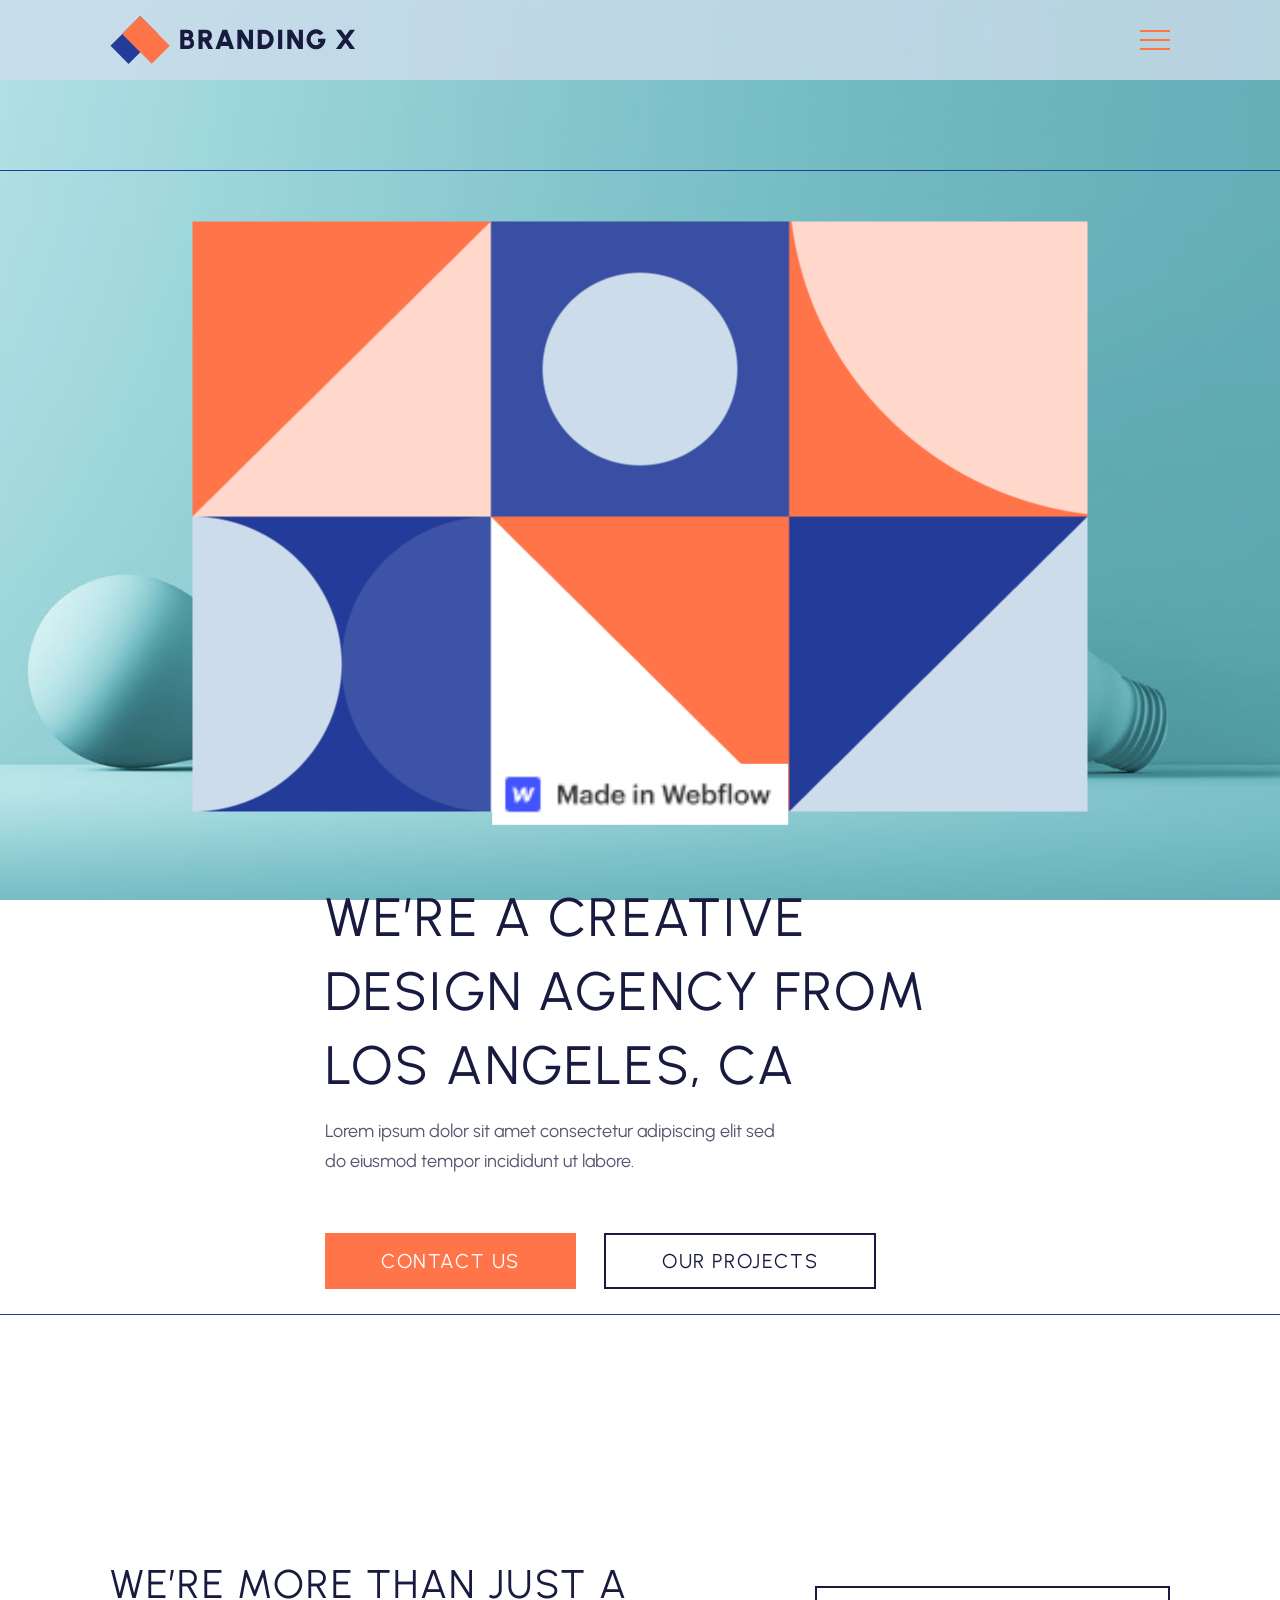
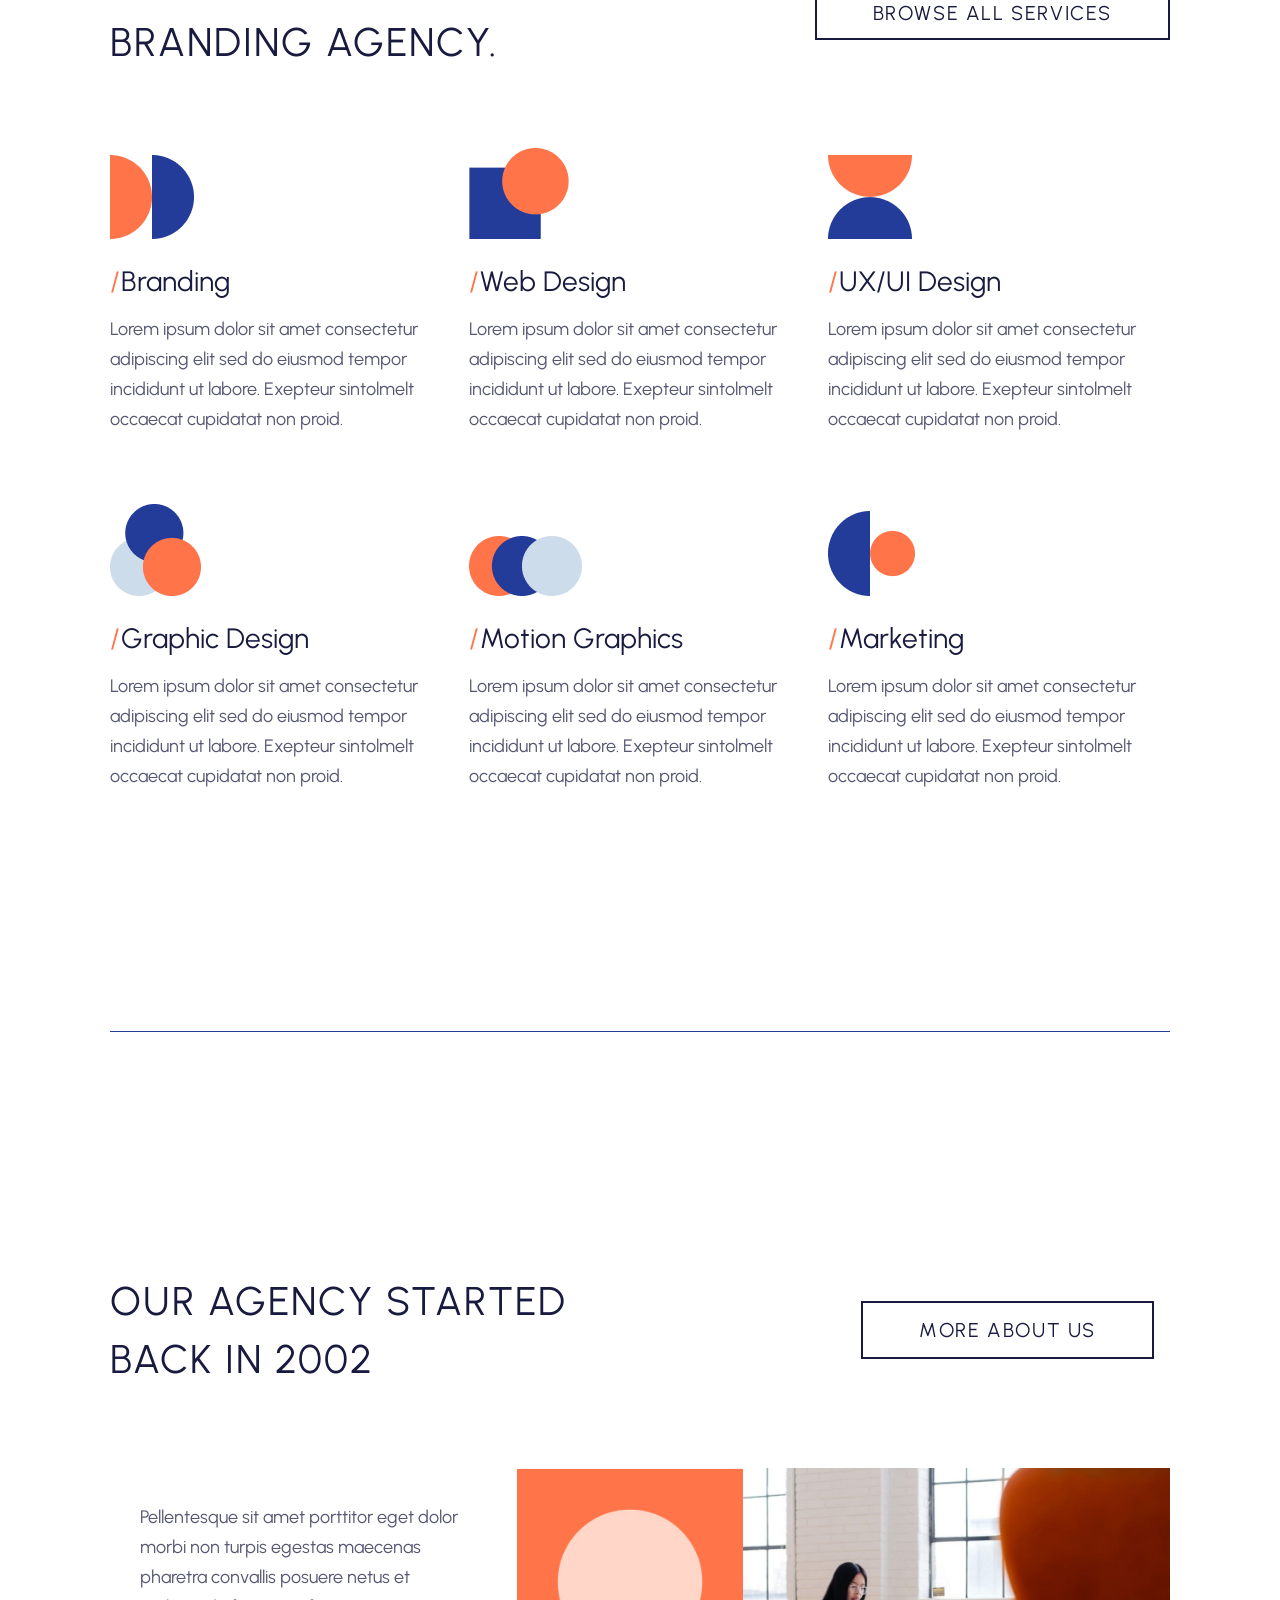
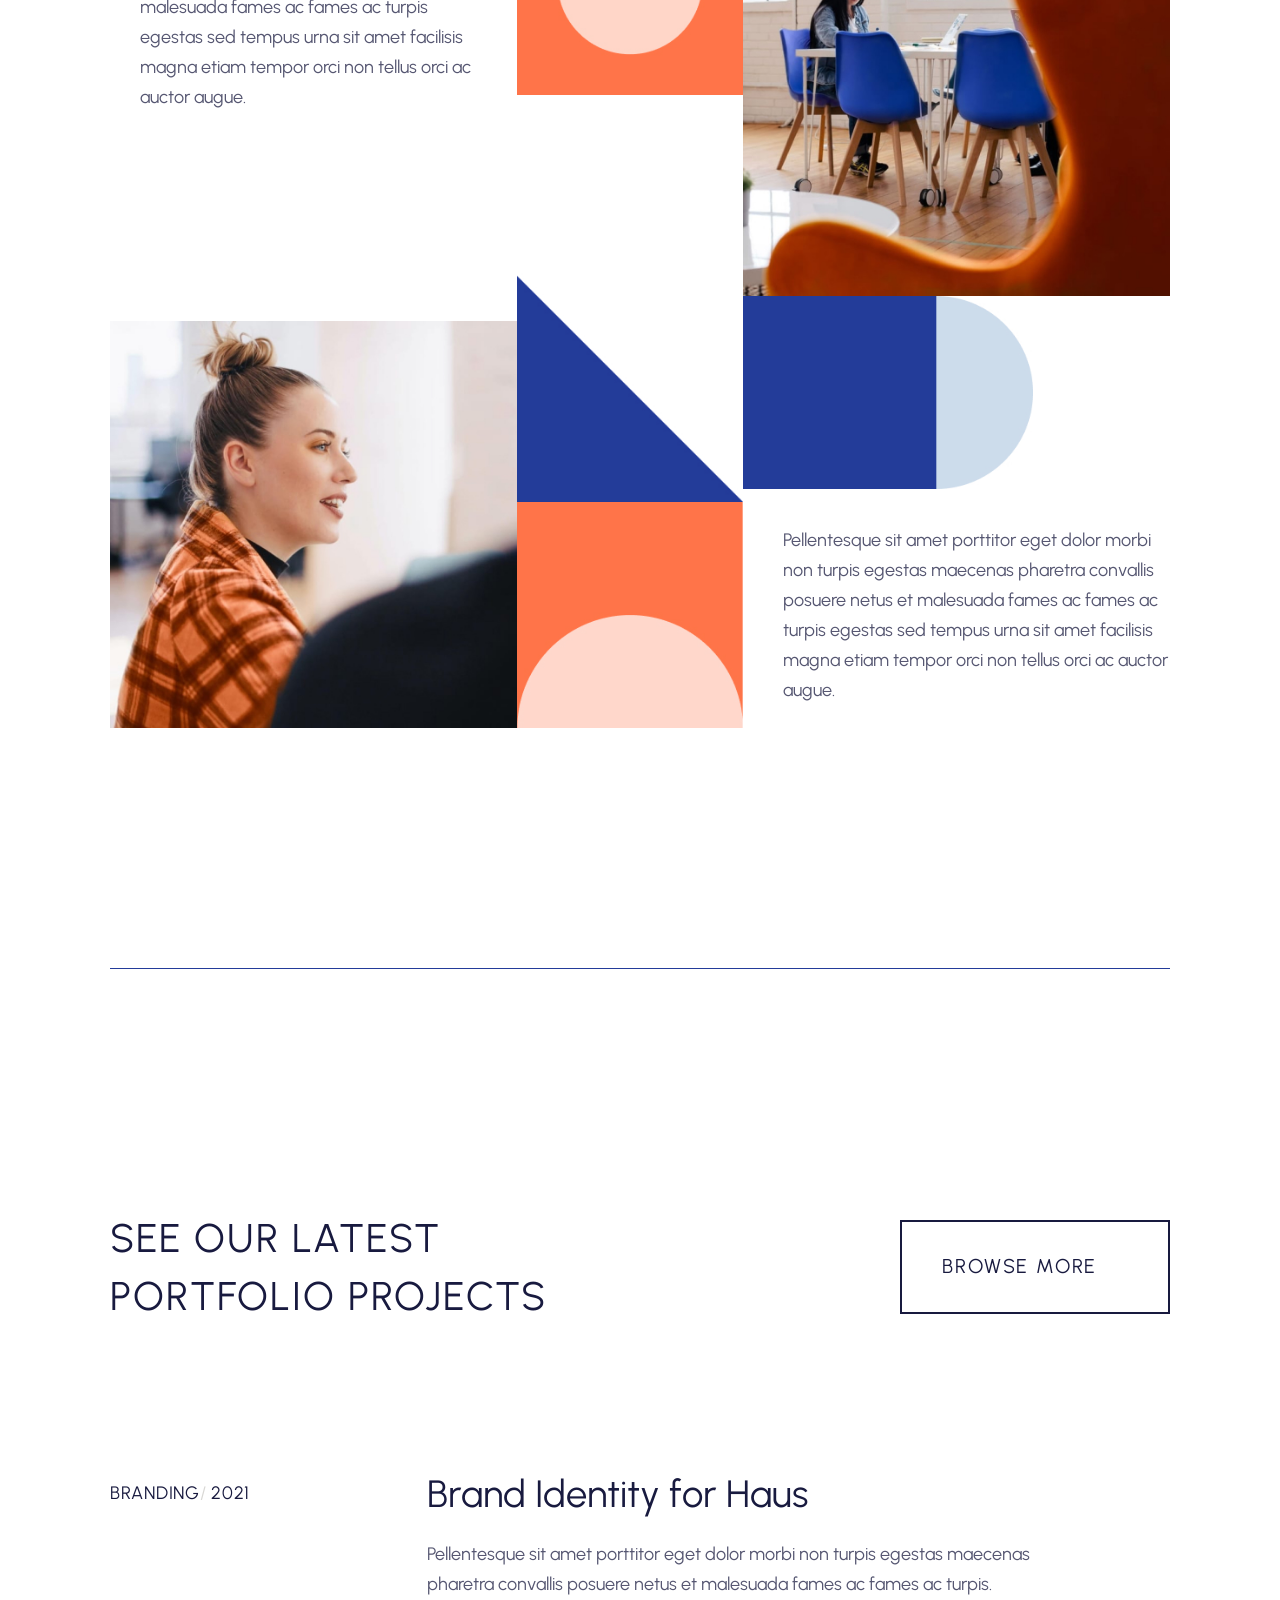
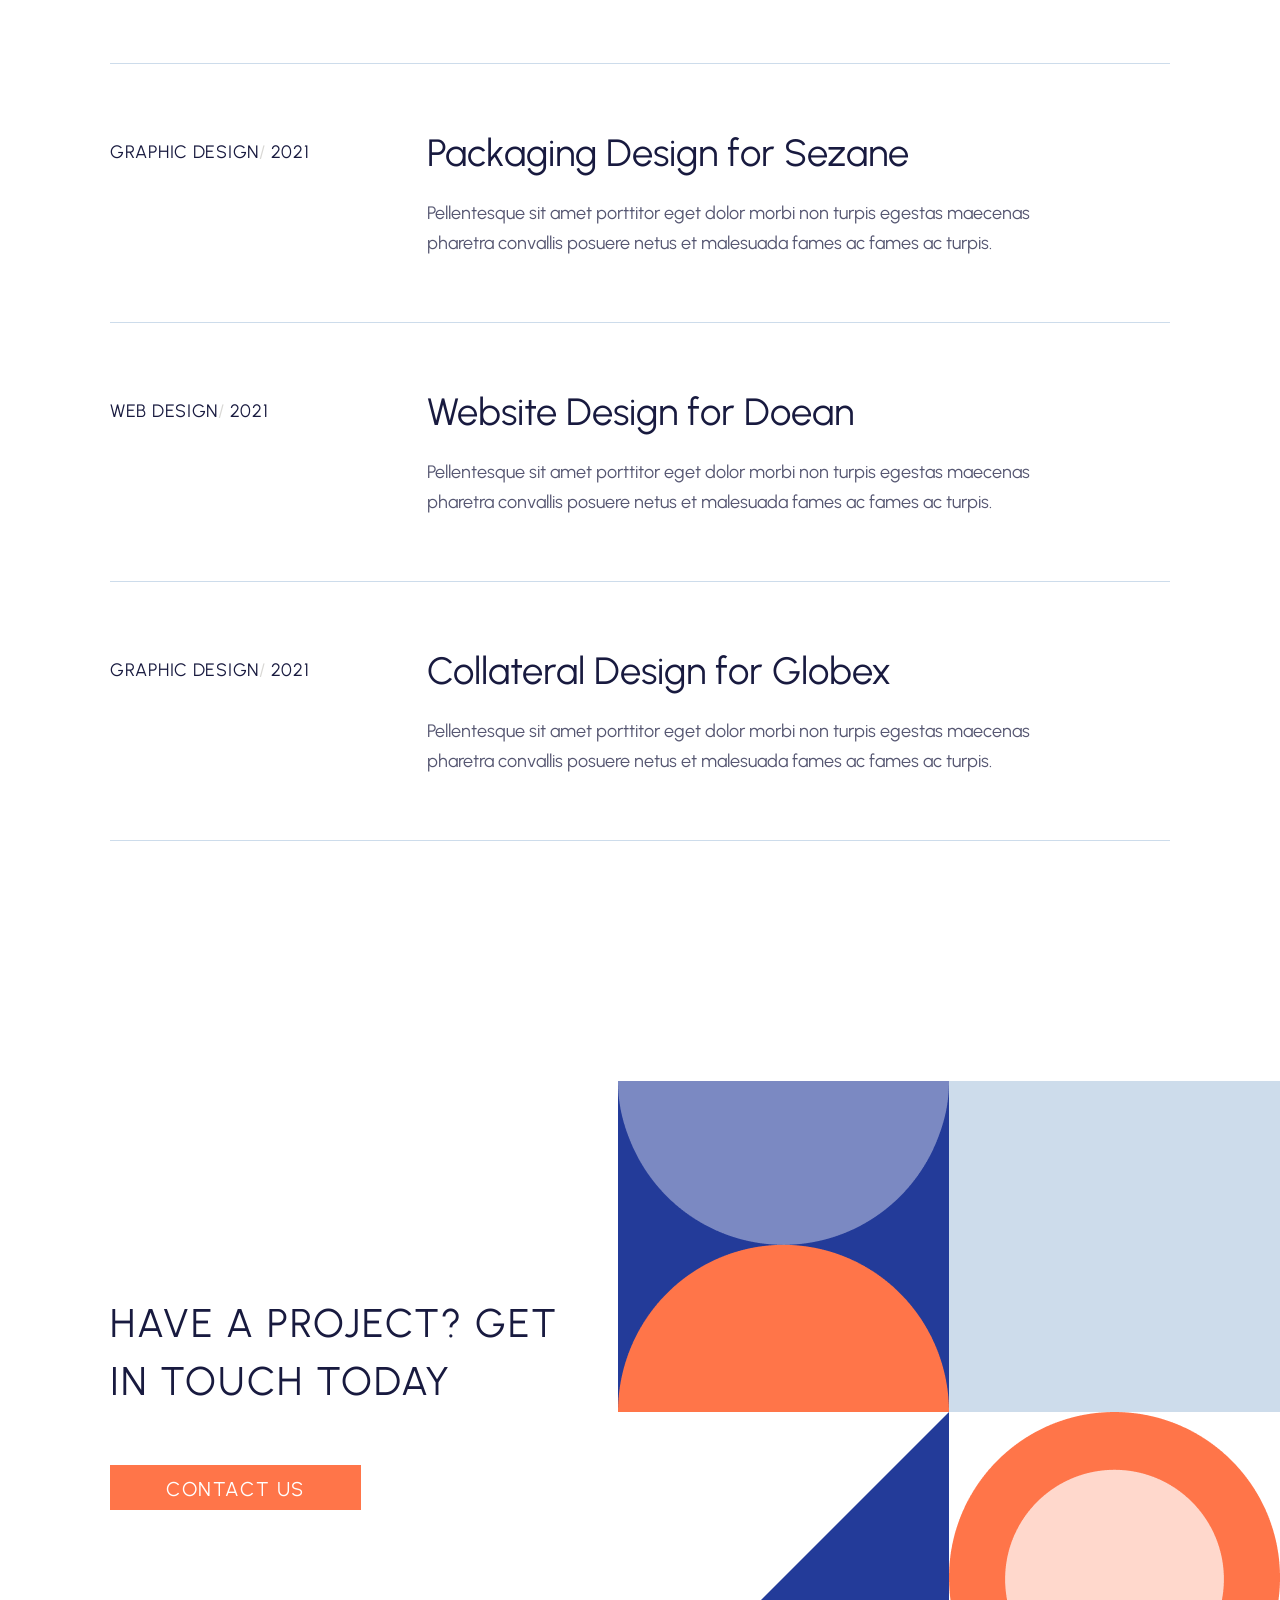
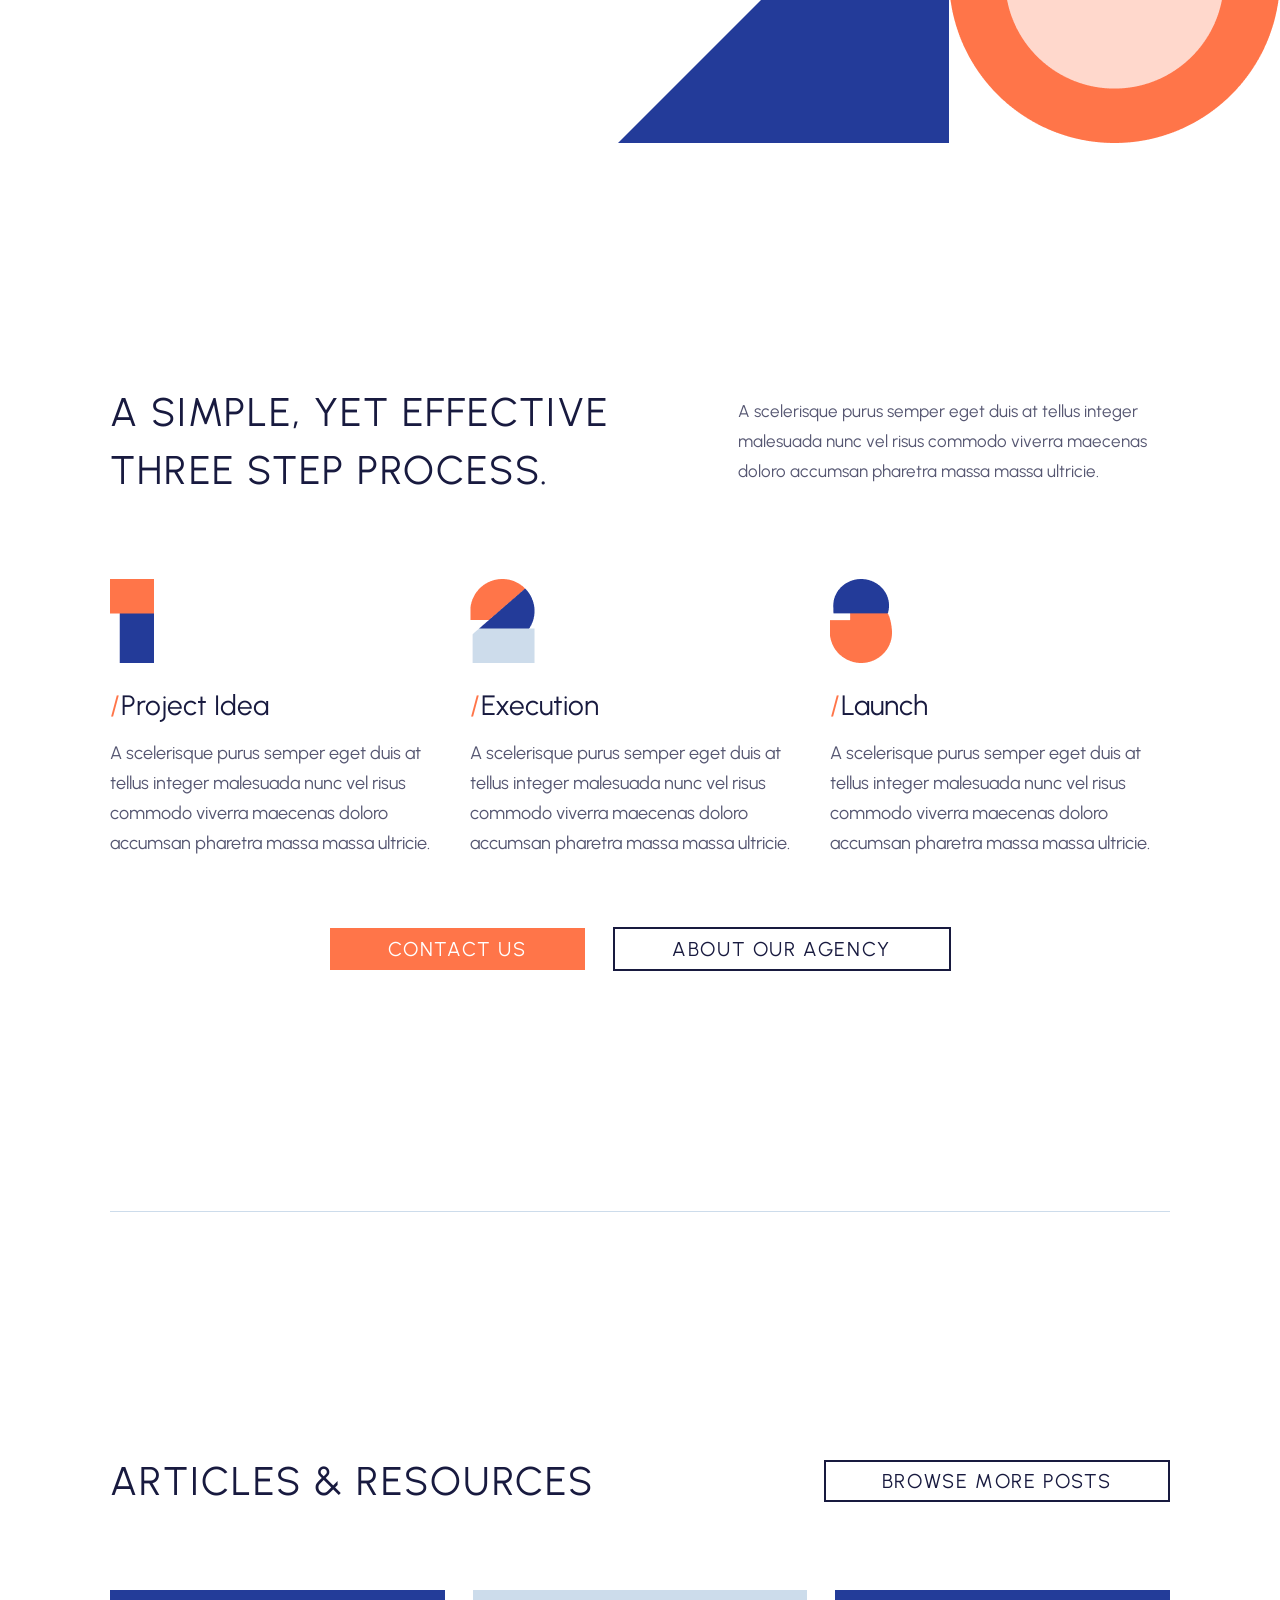
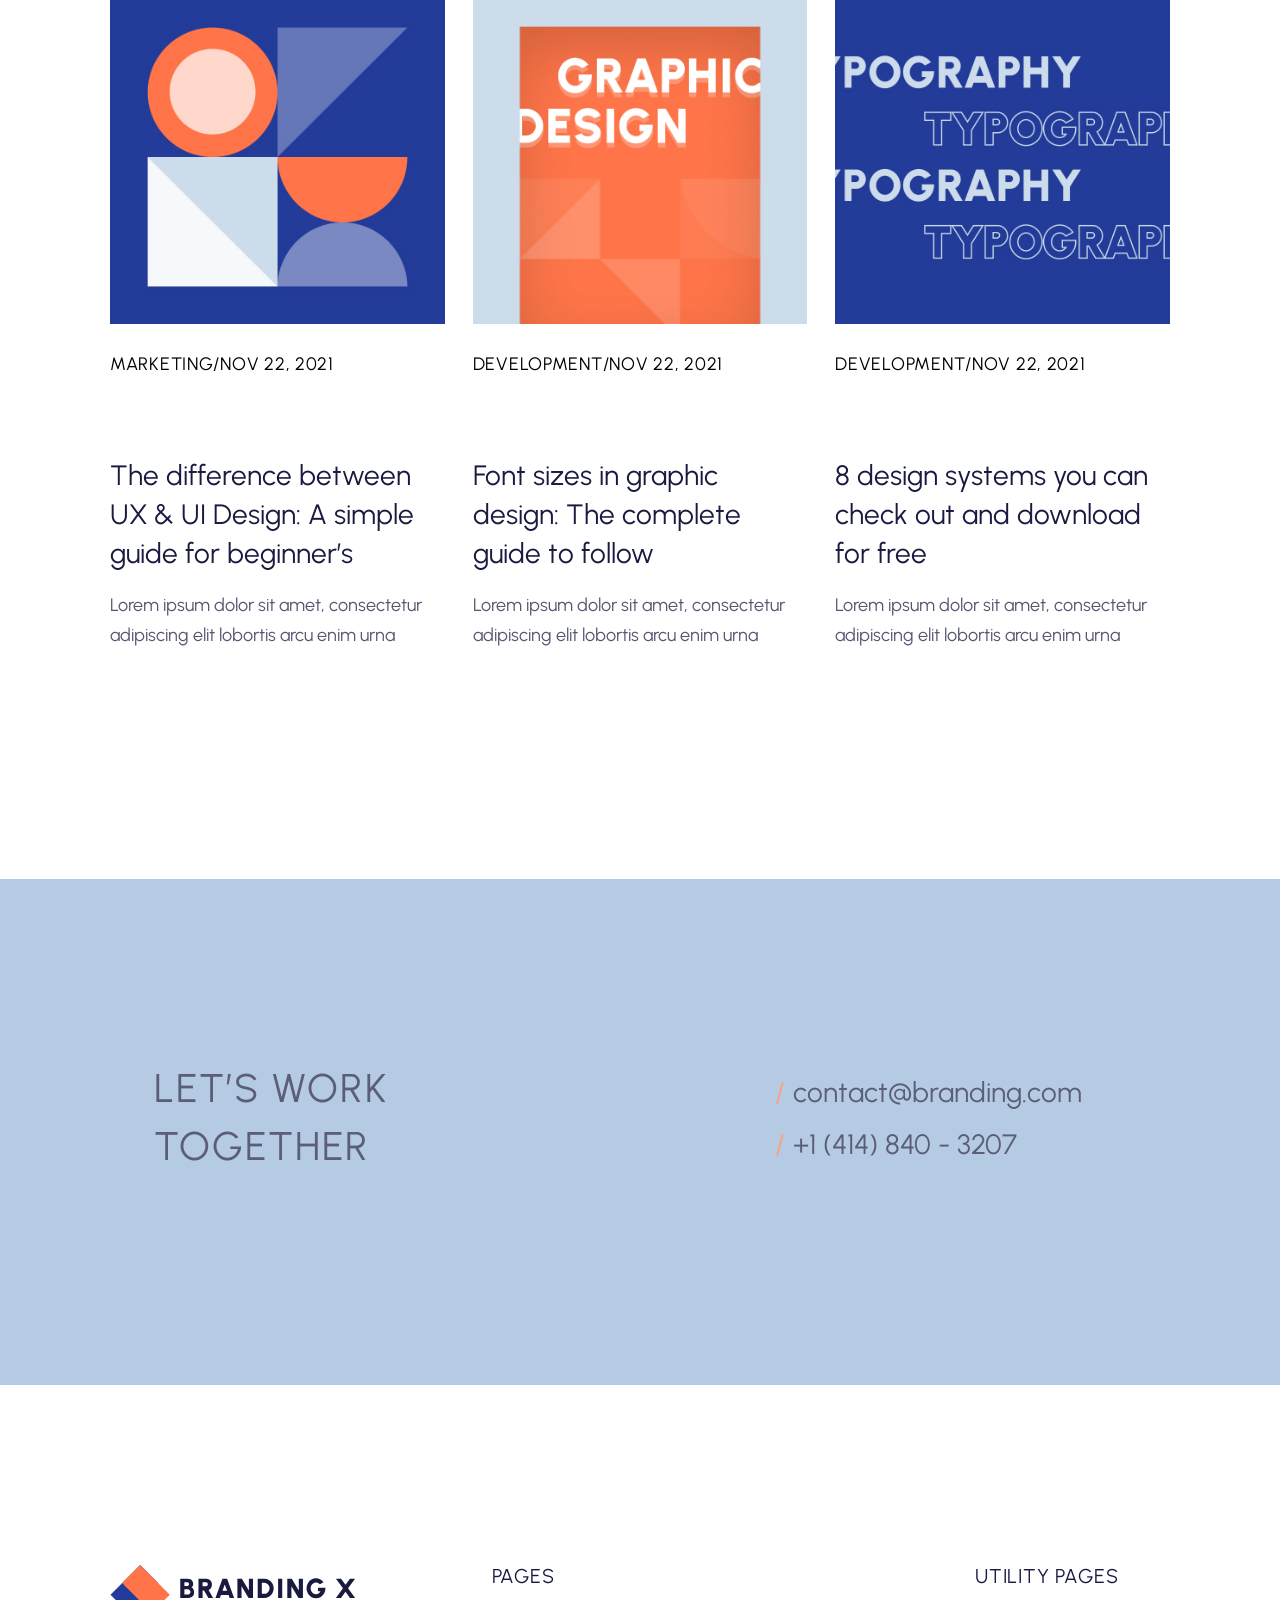
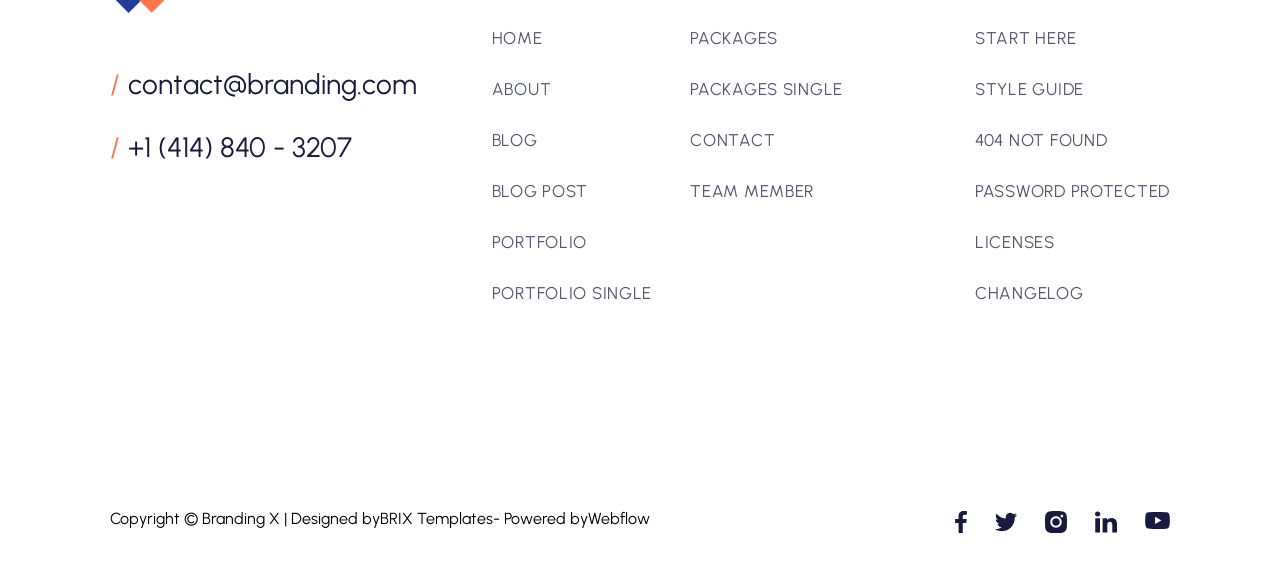
<file: index.html>
<!doctype html>
<html lang="en">
  <head>
    <meta charset="UTF-8" />
    <meta http-equiv="X-UA-Compatible" content="IE=edge" />
    <meta name="viewport" content="width=device-width, initial-scale=1.0" />
    <title>Branding</title>
    <link rel="preconnect" href="https://fonts.googleapis.com" />
    <link rel="preconnect" href="https://fonts.gstatic.com" crossorigin />
    <link
      href="https://fonts.googleapis.com/css2?family=Urbanist&display=swap"
      rel="stylesheet"
    />
    <link rel="icon" href="./Branding-img/icon/images.ico" />
    <link rel="stylesheet" href="./Branding-css/branding-css.css" />
    <link rel="stylesheet" href="./Branding-css/branding-media.css" />
  </head>
  <body>
    <header class="header">
      <div class="container">
        <div class="container-header">
          <a
            href="https://www.google.com/search?q=Branding&oq=Branding&gs_lcrp=EgZjaHJvbWUyCQgAEEUYORiABDIHCAEQABiABDIHCAIQLhiABDIHCAMQABiABDIHCAQQABiABDIHCAUQABiABDIHCAYQABiABDIGCAcQRRg80gEHNjY4ajBqN6gCCLACAfEFviC8E-p7eyo&sourceid=chrome&ie=UTF-8"
            target="_blank"
            rel="noopener noreferrer"
            class="header-logo"
          >
            <img src="./Branding-img/logo/Logo.svg" alt="Logo" />
          </a>
          

          <div class="header__burger">
            <span></span>
          </div>
          <nav class="header__menu">
            <ul class="header__list">
              <li class="points">
                <a href="#" class="header__link">Home</a>
              </li>
              <li class="points">
                <a href="#" class="header__link">services</a>
              </li>
              <li class="points">
                <a href="#" class="header__link">About</a>
              </li>
              <li class="points">
                <a href="#" class="header__link">contacts</a>
              </li>
              <li class="points">
                <a href="#" class="header__link">callback</a>
              </li>
            </ul>
          </nav>
        </div>
      </div>
    </header>
    <hr class="header__hr"/>

    <!-- = We’re a creative design agency from Los Angeles, CA = -->
     
    <section class="agency">
      <div class="container-agency">
        <div class="agency__row">
          <div class="agency__content">
            <h2 class="agency__title">
              We’re a creative design agency from Los Angeles, CA
            </h2>
            <div class="agency__text">
              <p>
                Lorem ipsum dolor sit amet consectetur adipiscing elit sed do
                eiusmod tempor incididunt ut labore.
              </p>
            </div>
            <div class="agency__btns">
              <a href="#!" class="contacts">Contact us</a>
              <a href="#!" class="projects">Our Projects</a>
            </div>
          </div>
          <div class="agency__puzzles">
            <img
              class="note"
              src="./Branding-img/creative/note-on-picture.jpg"
              alt="note-on-picture"
            />
          </div>
        </div>
      </div>
    </section>
    <hr />

    <!-- ======== We’re more than just a branding agency ======== -->

    <section class="capabilities">
      <div class="container">
        <div class="capabilities__row">
          <div class="capabilities__title">
            We’re more than just a branding agency.
          </div>
          <div class="capabilities__btn">
            <a href="#!" class="browse-services">Browse All services</a>
          </div>
        </div>
        <div class="capabilities__grid">
          <div class="branding">
            <img
              class="branding__img picture"
              src="./Branding-img/agency/1.png"
              alt="spheres"
            />
            <a href="#!">
              <div class="branding__title contents-link">
                <p><span>/</span>Branding</p>
              </div>
            </a>
            <div class="branding__text text">
              Lorem ipsum dolor sit amet consectetur adipiscing elit sed do
              eiusmod tempor incididunt ut labore. Exepteur sintolmelt occaecat
              cupidatat non proid.
            </div>
          </div>
          <div class="web-design">
            <img
              class="web-design__img picture"
              src="./Branding-img/agency/2.png"
              alt="square"
            />
            <a href="#!">
              <div class="web-design__title contents-link">
                <p><span>/</span>Web Design</p>
              </div>
            </a>
            <div class="web-design__text text">
              Lorem ipsum dolor sit amet consectetur adipiscing elit sed do
              eiusmod tempor incididunt ut labore. Exepteur sintolmelt occaecat
              cupidatat non proid.
            </div>
          </div>
          <div class="ux-ui">
            <img
              class="ux-ui__img picture"
              src="./Branding-img/agency/3.png"
              alt="spheres vertically"
            />
            <a href="#!">
              <div class="ux-ui__title contents-link">
                <p><span>/</span>UX/UI Design</p>
              </div>
            </a>
            <div class="ux-ui__text text">
              Lorem ipsum dolor sit amet consectetur adipiscing elit sed do
              eiusmod tempor incididunt ut labore. Exepteur sintolmelt occaecat
              cupidatat non proid.
            </div>
          </div>
          <div class="graphic-design">
            <img
              class="graphic-design__img picture"
              src="./Branding-img/agency/4.png"
              alt="balls around"
            />
            <a href="#!">
              <div class="graphic-design__title contents-link">
                <p><span>/</span>Graphic Design</p>
              </div>
            </a>
            <div class="graphic-design__text text">
              Lorem ipsum dolor sit amet consectetur adipiscing elit sed do
              eiusmod tempor incididunt ut labore. Exepteur sintolmelt occaecat
              cupidatat non proid.
            </div>
          </div>
          <div class="motion-graphics">
            <img
              class="motion-graphics__img picture"
              src="./Branding-img/agency/5.png"
              alt="balls in a row"
            />
            <a href="#!">
              <div class="motion-graphics__title contents-link">
                <p><span>/</span>Motion Graphics</p>
              </div>
            </a>
            <div class="motion-graphics__text text">
              Lorem ipsum dolor sit amet consectetur adipiscing elit sed do
              eiusmod tempor incididunt ut labore. Exepteur sintolmelt occaecat
              cupidatat non proid.
            </div>
          </div>
          <div class="marketing">
            <img
              class="marketing__img picture"
              src="./Branding-img/agency/6.png"
              alt="sphere and ball"
            />
            <a href="#!">
              <div class="marketing__title contents-link">
                <p><span>/</span>Marketing</p>
              </div>
            </a>
            <div class="marketing__text text">
              Lorem ipsum dolor sit amet consectetur adipiscing elit sed do
              eiusmod tempor incididunt ut labore. Exepteur sintolmelt occaecat
              cupidatat non proid.
            </div>
          </div>
        </div>
        <hr class="line" />
      </div>
    </section>

    <!-- =========== Our agency started back in 2002 =========== -->

    <section class="started">
      <div class="container">
        <div class="started__row">
          <div class="started__title general-zagolovok">
            Our agency started back in 2002
          </div>
          <div class="started__btn">
            <a href="#!" class="about-us">More About Us</a>
          </div>
        </div>
        <div class="our-managers__content">
          <div class="our-managers__row">
            <div class="managers-agency">
              <div class="managers__text-up">
                <p>
                  Pellentesque sit amet porttitor eget dolor morbi non turpis
                  egestas maecenas pharetra convallis posuere netus et malesuada
                  fames ac fames ac turpis egestas sed tempus urna sit amet
                  facilisis magna etiam tempor orci non tellus orci ac auctor
                  augue.
                </p>
              </div>
              <div class="managers__foto">
                <img
                  src="./Branding-img/started/our-agency1.jpg"
                  alt="managers__foto"
                />
              </div>
            </div>
            <div class="manager__puzzles">
              <img src="./Branding-img/started/puzzles2-1.jpg" alt="puzzles" />
            </div>
            <div class="design-block">
              <div class="designer">
                <img
                  src="./Branding-img/started/our-agency2.jpg"
                  alt="designer"
                />
              </div>
              <div class="mozaika">
                <img
                  src="./Branding-img/started/puzzles2-2.jpg"
                  alt="mozaika"
                />
              </div>
              <div class="managers__text-down">
                <p>
                  Pellentesque sit amet porttitor eget dolor morbi non turpis
                  egestas maecenas pharetra convallis posuere netus et malesuada
                  fames ac fames ac turpis egestas sed tempus urna sit amet
                  facilisis magna etiam tempor orci non tellus orci ac auctor
                  augue.
                </p>
              </div>
            </div>
          </div>
        </div>

        <hr class="line" />
      </div>
    </section>

    <!-- ========== See our latest portfolio projects ========== -->

    <section class="portfolio">
      <div class="container">
        <div class="portfolio__row">
          <div class="portfolio__title general-zagolovok">
            See our latest portfolio projects
          </div>
          <div class="portfolio__btn">
            <a href="#!" class="browse-more">Browse more</a>
          </div>
        </div>
        <div class="portfolio-products">
          <!-- ============================== -->
          <div class="brand block">
            <div class="brand__label general-properties">
              <p>Branding<span>/</span> 2021</p>
            </div>
            <div class="brand-product general-block">
              <div class="brand__title general-title">
                Brand Identity for Haus
              </div>
              <div class="brand__text general-text">
                <p>
                  Pellentesque sit amet porttitor eget dolor morbi non turpis
                  egestas maecenas pharetra convallis posuere netus et malesuada
                  fames ac fames ac turpis.
                </p>
              </div>
            </div>
          </div>
          <hr class="line-portfolio" />
          <!-- ============================== -->
          <div class="packaging block">
            <div class="packaging__label general-properties">
              <p>Graphic Design<span>/</span> 2021</p>
            </div>
            <div class="packaging-product general-block">
              <div class="packaging__title general-title">
                Packaging Design for Sezane
              </div>
              <div class="packaging__text general-text">
                <p>
                  Pellentesque sit amet porttitor eget dolor morbi non turpis
                  egestas maecenas pharetra convallis posuere netus et malesuada
                  fames ac fames ac turpis.
                </p>
              </div>
            </div>
          </div>
          <hr class="line-portfolio" />
          <!-- ============================== -->
          <div class="website block">
            <div class="website__label general-properties">
              <p>Web Design<span>/</span> 2021</p>
            </div>
            <div class="website-product general-block">
              <div class="website__title general-title">
                Website Design for Doean
              </div>
              <div class="website__text general-text">
                <p>
                  Pellentesque sit amet porttitor eget dolor morbi non turpis
                  egestas maecenas pharetra convallis posuere netus et malesuada
                  fames ac fames ac turpis.
                </p>
              </div>
            </div>
          </div>
          <hr class="line-portfolio" />
          <!-- ============================== -->
          <div class="globex block">
            <div class="globex__label general-properties">
              <p>Graphic Design<span>/</span> 2021</p>
            </div>
            <div class="globex-product general-block">
              <div class="globex__title general-title">
                Collateral Design for Globex
              </div>
              <div class="globex__text general-text">
                <p>
                  Pellentesque sit amet porttitor eget dolor morbi non turpis
                  egestas maecenas pharetra convallis posuere netus et malesuada
                  fames ac fames ac turpis.
                </p>
              </div>
            </div>
          </div>
          <hr class="line-portfolio" />
        </div>
      </div>
    </section>

    <!-- ======== Have a project? Get in touch today ======== -->

    <section class="project">
      <div class="container-project">
        <div class="project-row">
          <div class="project-content">
            <div class="project-title general-zagolovok">
              Have a project? Get in touch today
            </div>
            <div class="project-btn">
              <a href="#!" class="project__contact">Contact us</a>
            </div>
          </div>
          <div class="project-img">
            <img src="./Branding-img/have-project/IMAGE.png" alt="mosaic" />
          </div>
        </div>
      </div>
    </section>

    <!--====== A simple, yet effective three step process. ======-->

    <section class="numbers">
      <div class="container">
        <div class="numbers-header__row">
          <div class="numbers-header__title">
            A simple, yet effective three step process.
          </div>
          <div class="numbers-header__text">
            A scelerisque purus semper eget duis at tellus integer malesuada
            nunc vel risus commodo viverra maecenas doloro accumsan pharetra
            massa massa ultricie.
          </div>
        </div>
        <div class="numbers-content__grid">
          <div class="numbers-content__idea">
            <div class="number1">
              <img
                class="number1__img picture"
                src="./Branding-img/agency/IMAGE 1.png"
                alt="spheres"
              />
              <a href="#!">
                <div class="number1__title contents-link">
                  <p><span>/</span>Project Idea</p>
                </div>
              </a>
              <div class="number1__text text">
                A scelerisque purus semper eget duis at tellus integer malesuada
                nunc vel risus commodo viverra maecenas doloro accumsan pharetra
                massa massa ultricie.
              </div>
            </div>
          </div>
          <!-- ============================= -->
          <div class="numbers-content__execution">
            <div class="number2">
              <img
                class="number2__img picture"
                src="./Branding-img/agency/IMAGE 2.png"
                alt="spheres"
              />
              <a href="#!">
                <div class="number2__title contents-link">
                  <p><span>/</span>Execution</p>
                </div>
              </a>
              <div class="number2__text text">
                A scelerisque purus semper eget duis at tellus integer malesuada
                nunc vel risus commodo viverra maecenas doloro accumsan pharetra
                massa massa ultricie.
              </div>
            </div>
          </div>
          <!-- ================================ -->
          <div class="numbers-content__launch">
            <div class="number3">
              <img
                class="number3__img picture"
                src="./Branding-img/agency/IMAGE 3.png"
                alt="spheres"
              />
              <a href="#!">
                <div class="number3__title contents-link">
                  <p><span>/</span>Launch</p>
                </div>
              </a>
              <div class="number3__text text">
                A scelerisque purus semper eget duis at tellus integer malesuada
                nunc vel risus commodo viverra maecenas doloro accumsan pharetra
                massa massa ultricie.
              </div>
            </div>
          </div>
        </div>
        <div class="numbers-btn">
          <a href="#!" class="numbers__contact">Contact us</a>
          <a href="#!" class="numbers__agency">About our agency</a>
        </div>
        <hr class="line-numbers" />
      </div>
    </section>

    <!--============ Articles & resources ============-->

    <section class="articles-resources">
      <div class="container">
        <div class="articles-resources__row">
          <div class="articles-resources__title general-zagolovok">
            Articles & resources
          </div>
          <div class="articles-resources__btn">
            <a href="#!" class="browse-more-posts">Browse more posts</a>
          </div>
        </div>
        <div class="articles-resources-content__grid">
          <div class="articles-resources__marketing grid-elements">
            <img
              class="articles-resources__marketing-puzzle ar-img"
              src="./Branding-img/articles/articles1.jpg"
              alt="puzzle"
            />
            <div
              class="articles-resources__marketing-label general-properties ar"
            >
              <p>Marketing<span>/</span>Nov 22, 2021</p>
            </div>
            <h2 class="articles-resources__marketing-title general-title art">
              The difference between UX & UI Design: A simple guide for
              beginner’s
            </h2>
            <p class="articles-resources__marketing-text general-text">
              Lorem ipsum dolor sit amet, consectetur adipiscing elit lobortis
              arcu enim urna
            </p>
          </div>
          <!-- ========================================== -->
          <div class="articles-resources__graphic-design grid-elements">
            <img
              class="articles-resources__graphic-design-puzzle ar-img"
              src="./Branding-img/articles/articles2.jpg"
              alt="puzzle"
            />
            <div
              class="articles-resources__graphic-design-label general-properties ar"
            >
              <p>Development<span>/</span>Nov 22, 2021</p>
            </div>
            <h2
              class="articles-resources__graphic-design-title general-title art"
            >
              Font sizes in graphic design: The complete guide to follow
            </h2>
            <p class="articles-resources__graphic-design-text general-text">
              Lorem ipsum dolor sit amet, consectetur adipiscing elit lobortis
              arcu enim urna
            </p>
          </div>
          <!-- ================================== -->
          <div class="articles-resources__typography grid-elements">
            <img
              class="articles-resources__typography-puzzle ar-img"
              src="./Branding-img/articles/articles3.jpg"
              alt="puzzle"
            />
            <div
              class="articles-resources__typography-label general-properties ar"
            >
              <p>Development<span>/</span>Nov 22, 2021</p>
            </div>
            <h2 class="articles-resources__typography-title general-title art">
              8 design systems you can check out and download for free
            </h2>
            <p class="articles-resources__typography-text general-text">
              Lorem ipsum dolor sit amet, consectetur adipiscing elit lobortis
              arcu enim urna
            </p>
          </div>
          <!-- ============================== -->
        </div>
      </div>
    </section>

    <!-- Let’s work together -->

    <section class="work-together">
      <div class="container-work-together">
        <div class="work-together-row">
          <div class="work-together-title general-zagolovok">
            Let’s work together
          </div>
          <div class="work-together-contacts">
            <div class="work-together-contact-email contents-link">
              <p>
                <span>/</span>
                <a href="mailto:contact@branding.com"> contact@branding.com</a>
              </p>
            </div>
            <div class="work-together-contact-tel contents-link">
              <p>
                <span>/</span>
                <a href="+1 (414) 840 - 3207">+1 (414) 840 - 3207</a>
              </p>
            </div>
          </div>
        </div>
      </div>
    </section>

    <!-- Contents = Branding - Pages - Utility Pages -->

    <section class="contents">
      <div class="container">
        <div class="content-branding-row">
          <div class="branding-logo">
            <a href="#!" class="branding-bottom-logo">
              <img src="./Branding-img/logo/Logo.svg" alt="Logo" />
            </a>
            <div class="branding-email contents-link">
              <p>
                <span>/</span>
                <a href="mailto:contact@branding.com"> contact@branding.com</a>
              </p>
            </div>
            <div class="branding-tel contents-link">
              <p>
                <span>/</span>
                <a href="+1 (414) 840 - 3207">+1 (414) 840 - 3207</a>
              </p>
            </div>
          </div>
          <div class="other-content-row">
            <div class="pages">
              <h3 class="branding-zagolovok">pages</h3>
              <div class="columns">
                <div class="first-column">
                  <div class="our-pages">
                    <a href="!#">Home</a>
                    <a href="!#">About</a>
                    <a href="!#">Blog</a>
                    <a href="!#">Blog post</a>
                    <a href="!#">Portfolio</a>
                    <a href="!#">Portfolio single</a>
                  </div>
                </div>
                <div class="second-column">
                  <div class="our-pages">
                    <a href="!#">Packages</a>
                    <a href="!#">Packages single</a>
                    <a href="!#">Contact</a>
                    <a href="!#">Team member</a>
                  </div>
                </div>
              </div>
            </div>
            <div class="utility-pages">
              <h3 class="branding-zagolovok">Utility Pages</h3>
              <div class="utility our-pages">
                <a href="!#">Start Here</a>
                <a href="!#">Style guide</a>
                <a href="!#">404 Not Found</a>
                <a href="!#">Password Protected</a>
                <a href="!#">Licenses</a>
                <a href="!#">Changelog</a>
              </div>
            </div>
          </div>
        </div>
      </div>
    </section>

    <!-- social network -->

    <footer class="footer">
      <div class="container-footer">
        <div class="container block-flex">
          <div class="copyright">
            <p>Copyright © Branding X | Designed by</p>
            <p>BRIX Templates</p>
            <p>- Powered by</p>
            <p>Webflow</p>
          </div>
          <div class="social-media">
            <a href="#!" class="social-networks">
              <img src="./Branding-img/footer/f.svg" alt="Facebook" />
            </a>
            <a href="#!" class="social-networks">
              <img src="./Branding-img/footer/tw.svg" alt="Twitter" />
            </a>
            <a href="#!" class="social-networks">
              <img src="./Branding-img/footer/inst.svg" alt="Instagram" />
            </a>
            <a href="#!" class="social-networks">
              <img src="./Branding-img/footer/lin.svg" alt="Linkedin" />
            </a>
            <a href="#!" class="social-networks">
              <img src="./Branding-img/footer/youtube.svg" alt="youtube" />
            </a>
          </div>
        </div>
      </div>

      <!-- button to top -->

    <button class="btnUp">on top</button>
    </footer>
    <script src="./Branding-js/branding-js.js"></script>
  </body>
</html>


<!-- project started on November 26, 2022 -->
</file>
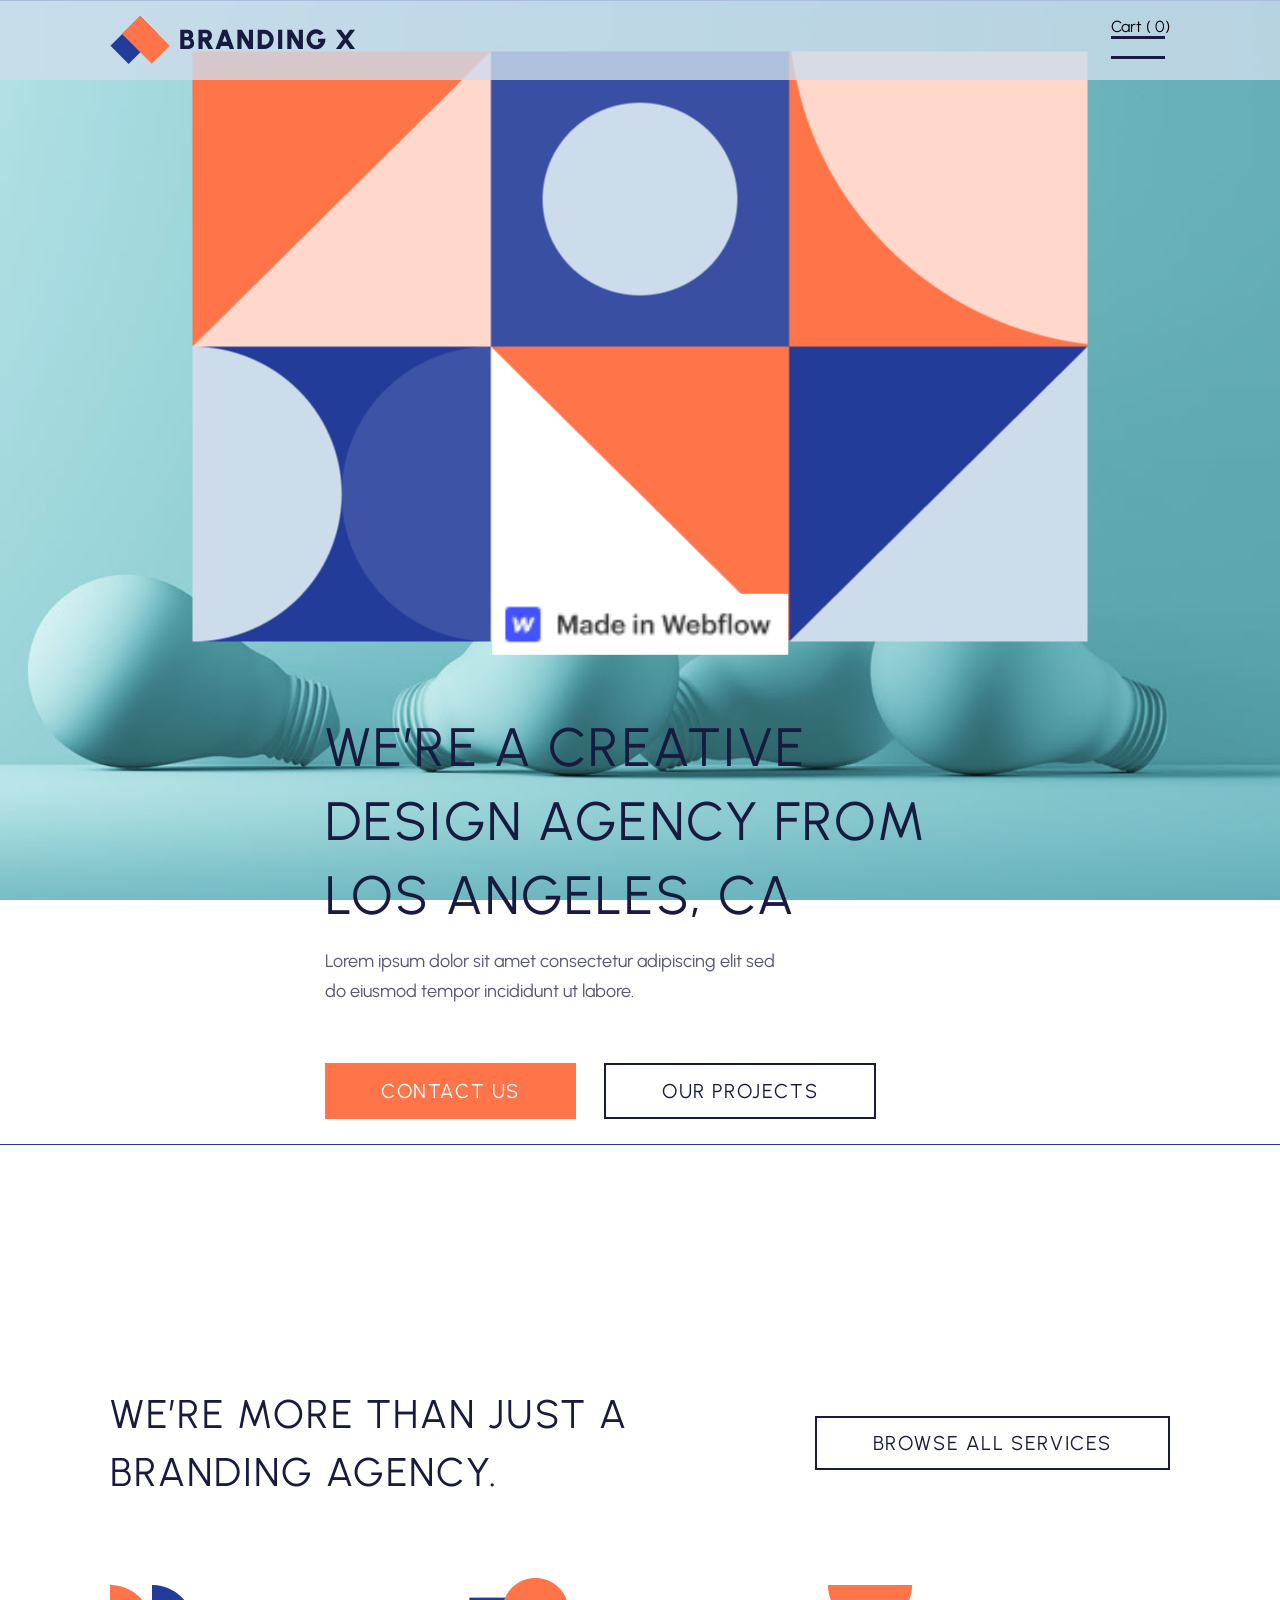
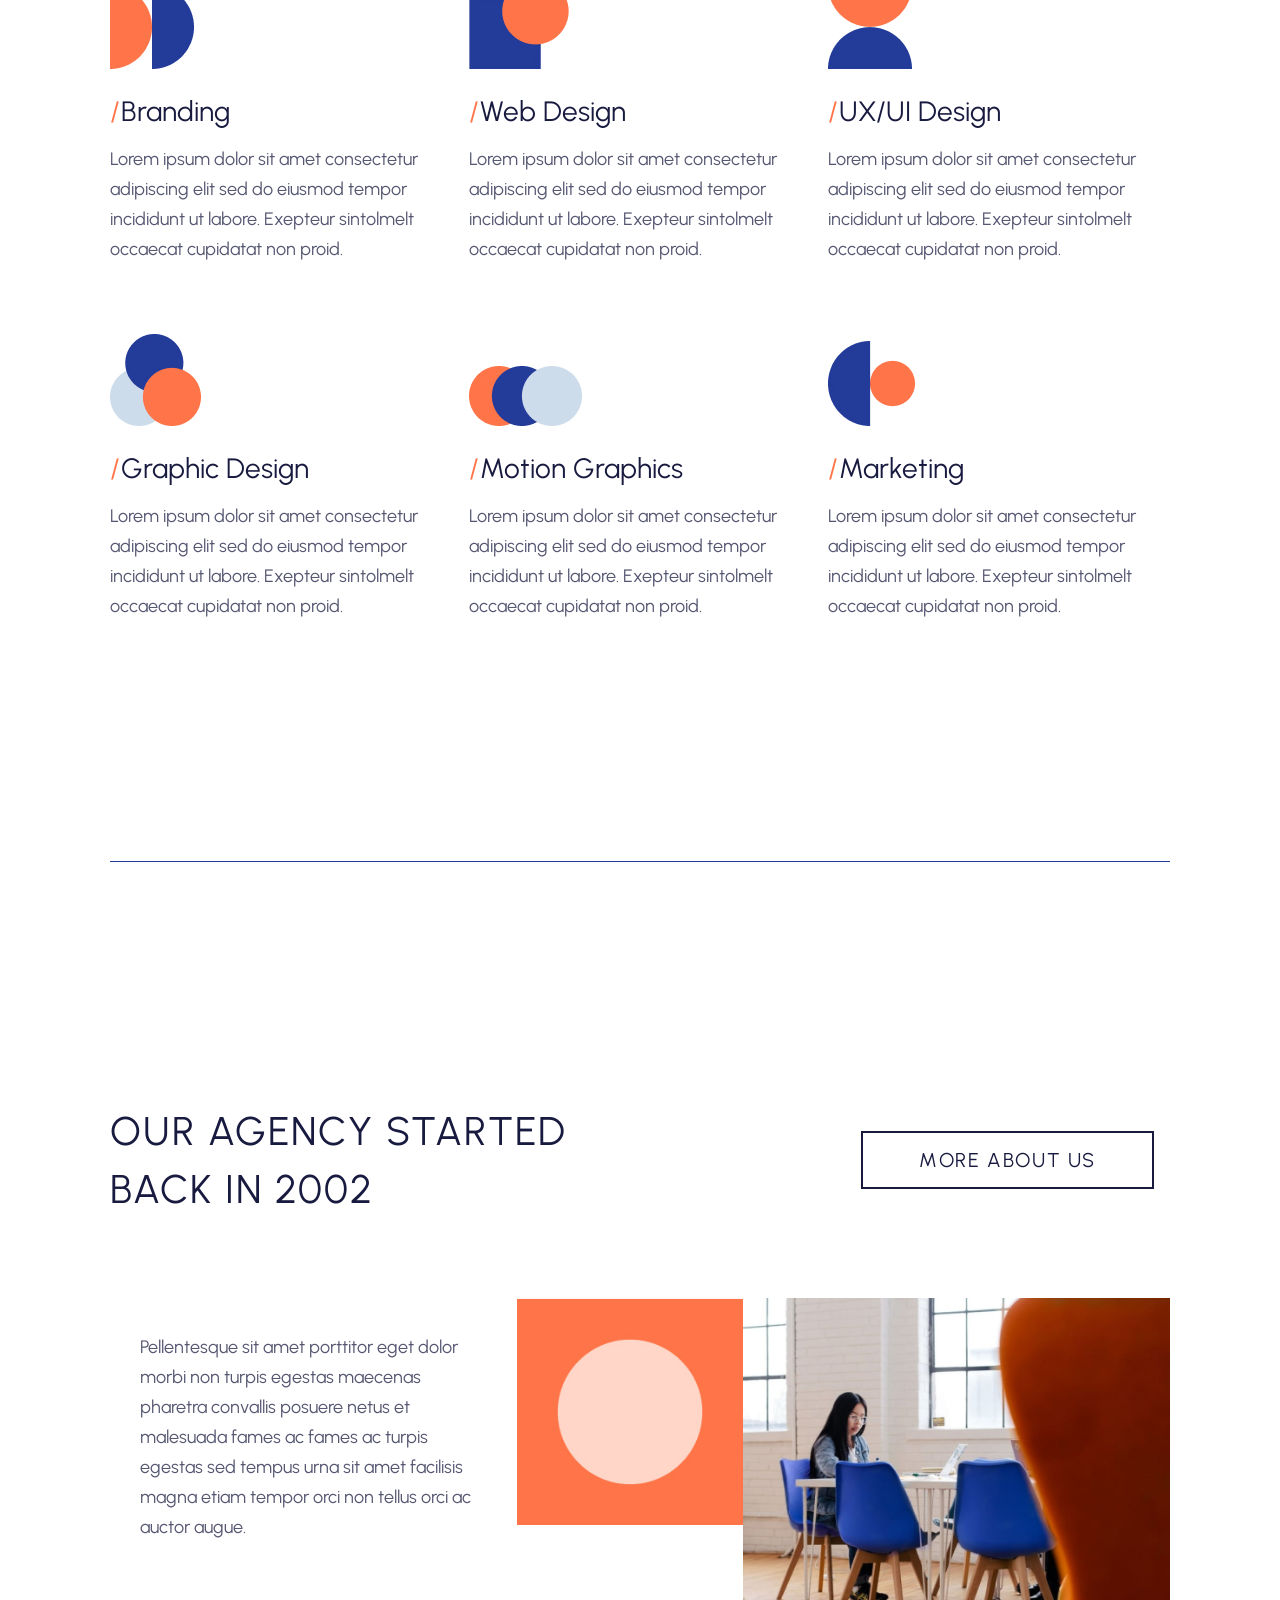
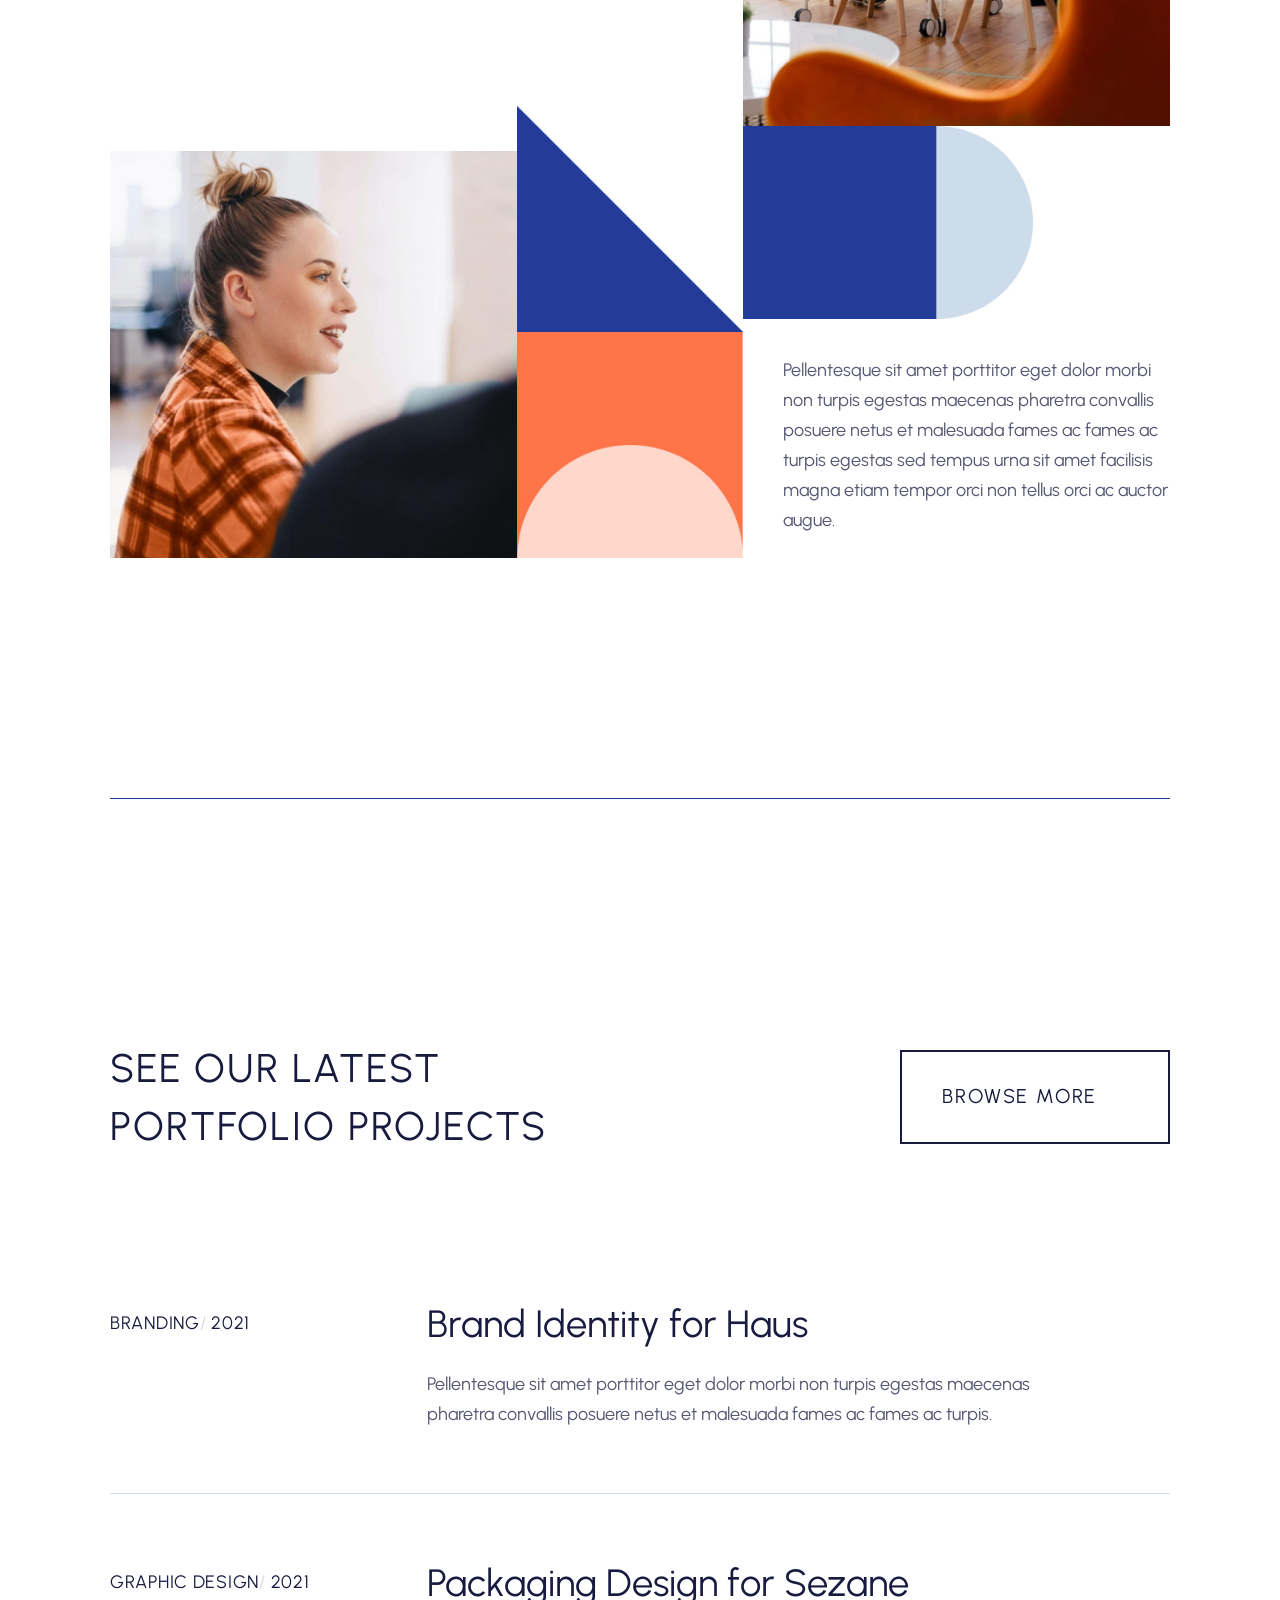
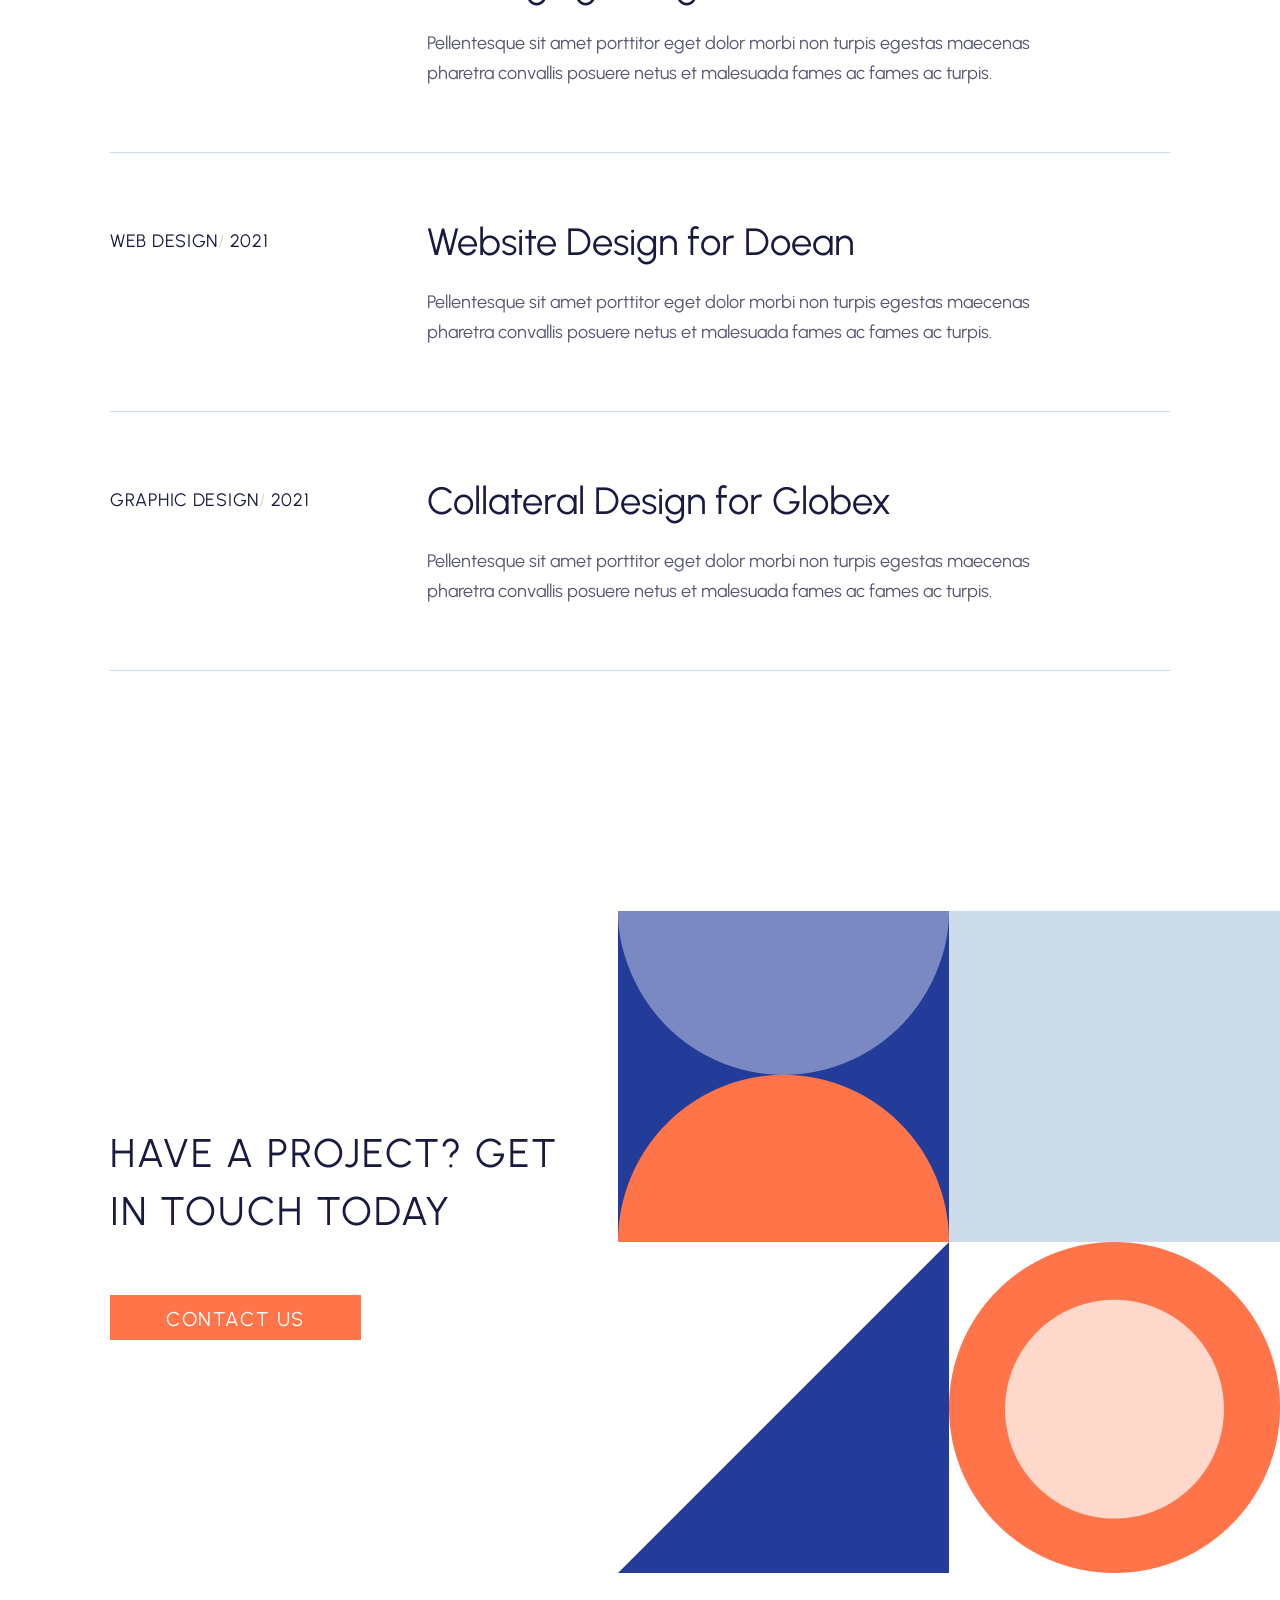
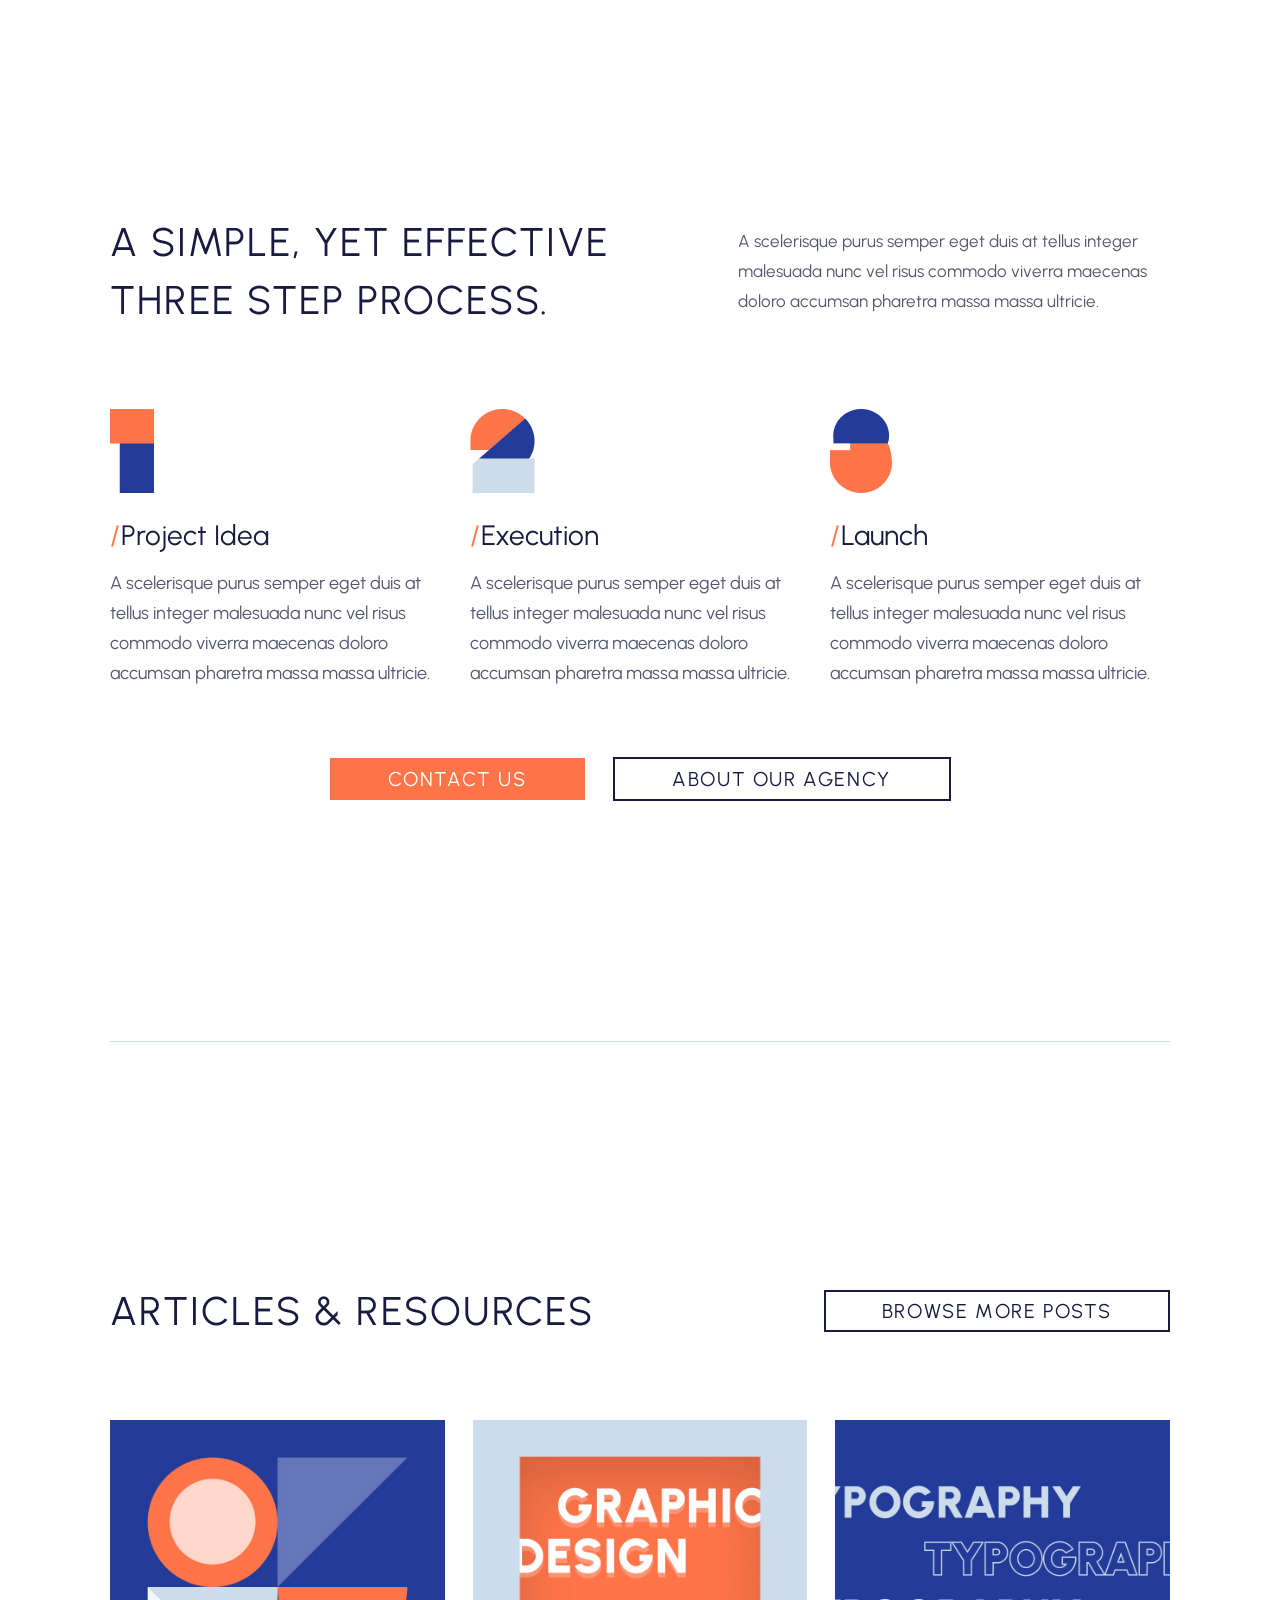
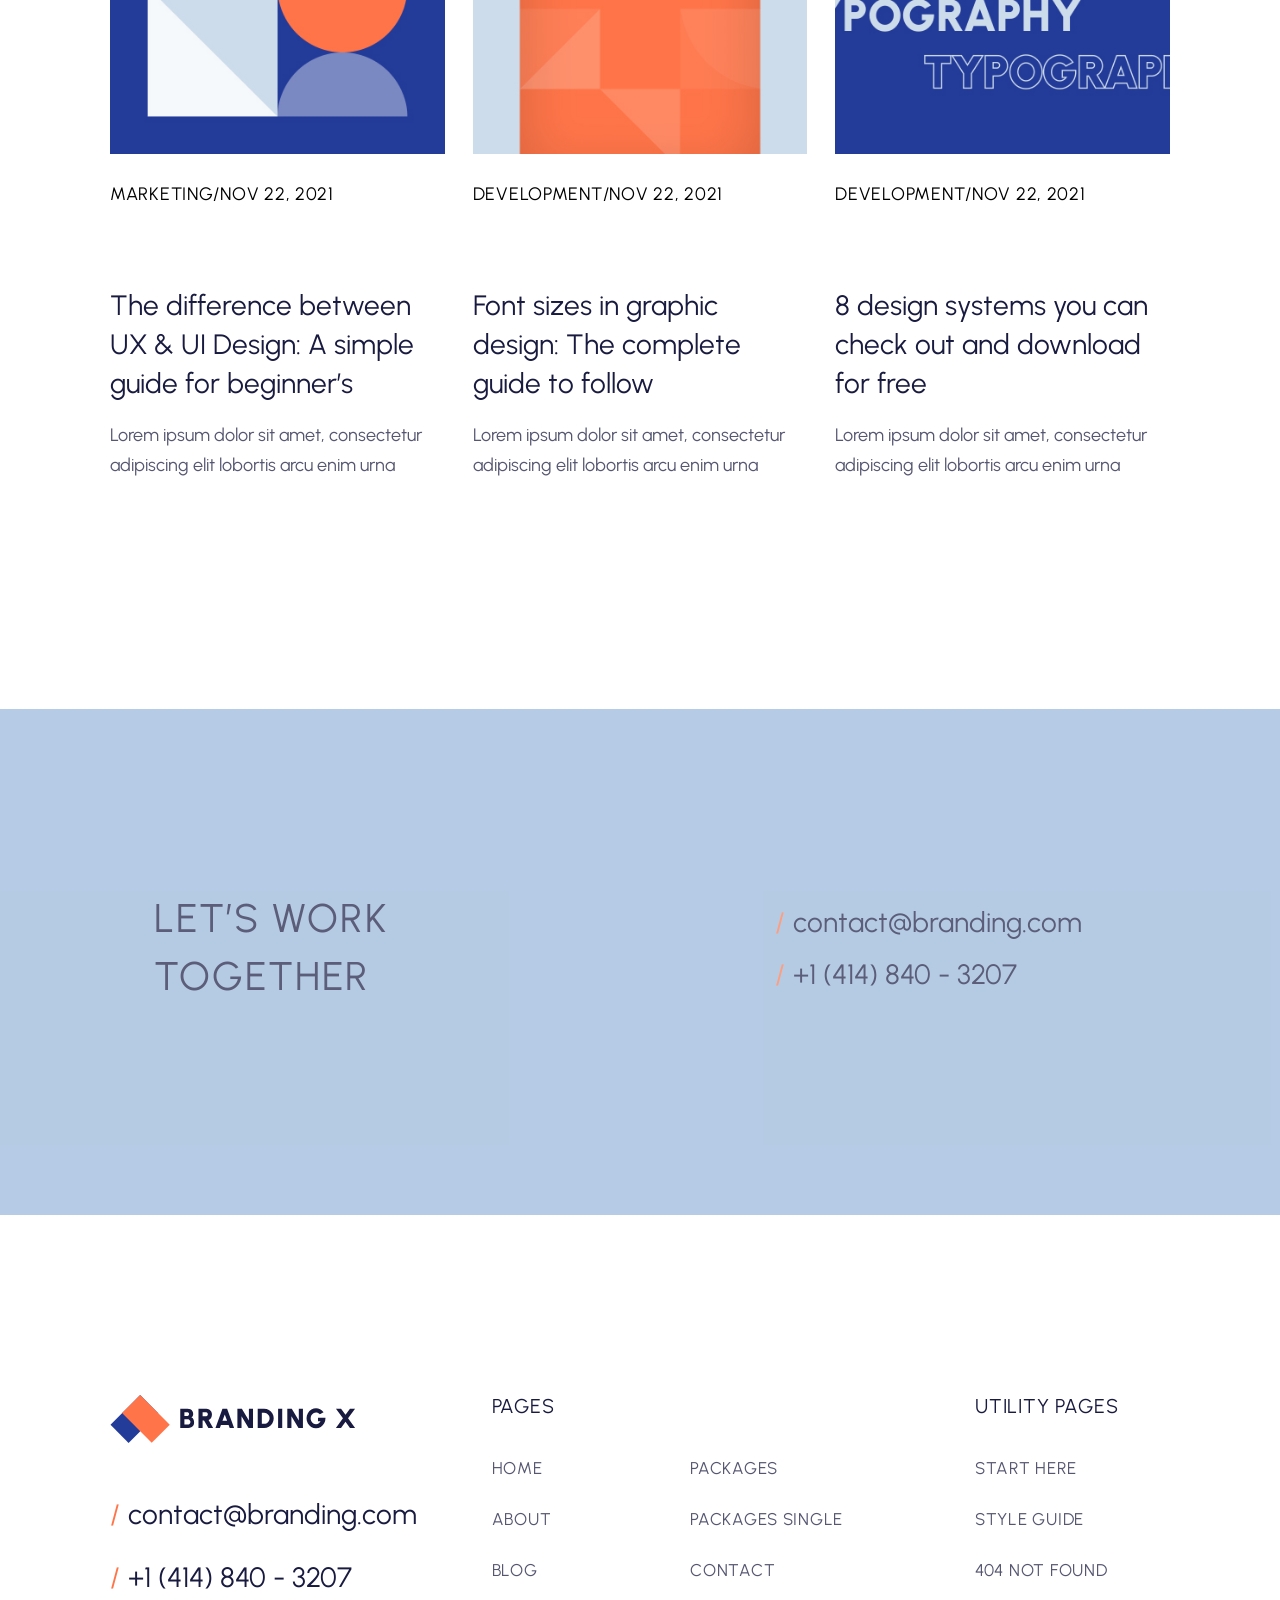
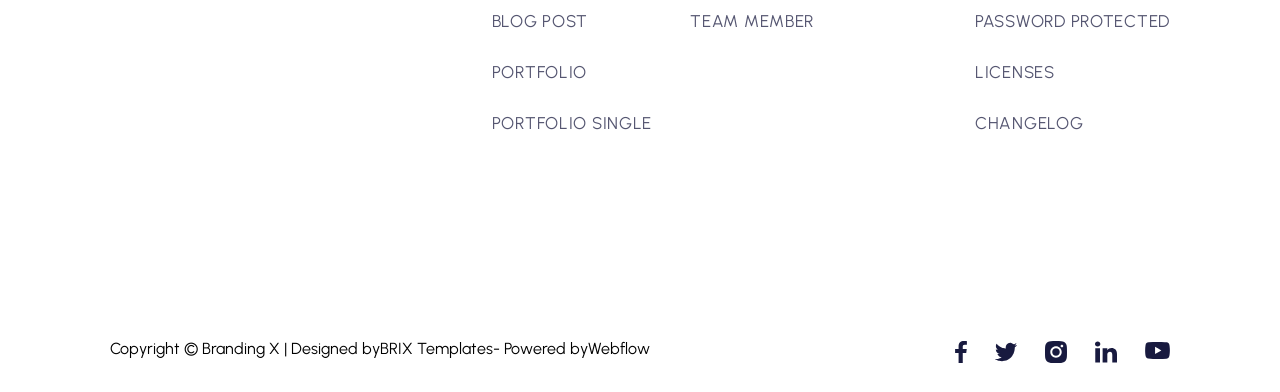
<file: branding.html>
<!DOCTYPE html>
<html lang="en">
  <head>
    <meta charset="UTF-8" />
    <meta http-equiv="X-UA-Compatible" content="IE=edge" />
    <meta name="viewport" content="width=device-width, initial-scale=1.0" />
    <title>Branding</title>
    <!-- very simple project -->
    <!-- ======================= шрифты -->
    <link rel="preconnect" href="https://fonts.googleapis.com" />
    <link rel="preconnect" href="https://fonts.gstatic.com" crossorigin />
    <link
      href="https://fonts.googleapis.com/css2?family=Urbanist&display=swap"
      rel="stylesheet"
    />
    <!-- ======================= иконка -->
    <link rel="icon" href="./Branding-img/icon/images.ico" />
    <!-- ======================= стили -->
    <link rel="stylesheet" href="./Branding-css/branding-css.css" />
    <link rel="stylesheet" href="./Branding-css/branding-media.css" />
  </head>
  <body>
    <!-- ============== header ================ -->
    <header class="header">
      <div class="container">
        <div class="container-header">
          <a href="#!" class="header-logo">
            <img src="./Branding-img/logo/Logo.svg" alt="Logo" />
          </a>
          <div class="cart-btn">
            <p class="counter">Cart ( 0)</p>
            <button class="desktop-btn-open" type="button">
              <img
                src="./Branding-img/Btn-desktop-open.svg"
                alt="menu-open-button"
              />
            </button>
          </div>
        </div>
      </div>
    </header>
    <hr />

    <!-- = We’re a creative design agency from Los Angeles, CA = -->
    <section class="agency">
      <div class="container-agency">
        <div class="agency__row">
          <div class="agency__content">
            <h2 class="agency__title">
              We’re a creative design agency from Los Angeles, CA
            </h2>
            <div class="agency__text">
              <p>
                Lorem ipsum dolor sit amet consectetur adipiscing elit sed do
                eiusmod tempor incididunt ut labore.
              </p>
            </div>
            <div class="agency__btns">
              <a href="#!" class="contacts">Contact us</a>
              <a href="#!" class="projects">Our Projects</a>
            </div>
          </div>
          <div class="agency__puzzles">
            <img
              class="note"
              src="./Branding-img/creative/note-on-picture.jpg"
              alt="note-on-picture"
            />
          </div>
        </div>
      </div>
    </section>
    <hr />

    <!-- ======== We’re more than just a branding agency ======== -->
    <section class="capabilities">
      <div class="container">
        <!-- блок флексов для заголовка и кнопки -->
        <div class="capabilities__row">
          <div class="capabilities__title">
            We’re more than just a branding agency.
          </div>
          <div class="capabilities__btn">
            <a href="#!" class="browse-services">Browse All services</a>
          </div>
        </div>
        <!-- грид-сетка -->
        <div class="capabilities__grid">
          <!-- грид-элементы -->
          <div class="branding">
            <img
              class="branding__img picture"
              src="./Branding-img/agency/puzzles1-1.jpg"
              alt="spheres"
            />
            <a href="#!">
              <div class="branding__title contents-link">
                <p><span>/</span>Branding</p>
              </div>
            </a>
            <div class="branding__text text">
              Lorem ipsum dolor sit amet consectetur adipiscing elit sed do
              eiusmod tempor incididunt ut labore. Exepteur sintolmelt occaecat
              cupidatat non proid.
            </div>
          </div>
          <div class="web-design">
            <img
              class="web-design__img picture"
              src="./Branding-img/agency/puzzles1-2.jpg"
              alt="square"
            />
            <a href="#!">
              <div class="web-design__title contents-link">
                <p><span>/</span>Web Design</p>
              </div>
            </a>
            <div class="web-design__text text">
              Lorem ipsum dolor sit amet consectetur adipiscing elit sed do
              eiusmod tempor incididunt ut labore. Exepteur sintolmelt occaecat
              cupidatat non proid.
            </div>
          </div>
          <div class="ux-ui">
            <img
              class="ux-ui__img picture"
              src="./Branding-img/agency/puzzles1-3.jpg"
              alt="spheres vertically"
            />
            <a href="#!">
              <div class="ux-ui__title contents-link">
                <p><span>/</span>UX/UI Design</p>
              </div>
            </a>
            <div class="ux-ui__text text">
              Lorem ipsum dolor sit amet consectetur adipiscing elit sed do
              eiusmod tempor incididunt ut labore. Exepteur sintolmelt occaecat
              cupidatat non proid.
            </div>
          </div>
          <div class="graphic-design">
            <img
              class="graphic-design__img picture"
              src="./Branding-img/agency/puzzles1-4.jpg"
              alt="balls around"
            />
            <a href="#!">
              <div class="graphic-design__title contents-link">
                <p><span>/</span>Graphic Design</p>
              </div>
            </a>
            <div class="graphic-design__text text">
              Lorem ipsum dolor sit amet consectetur adipiscing elit sed do
              eiusmod tempor incididunt ut labore. Exepteur sintolmelt occaecat
              cupidatat non proid.
            </div>
          </div>
          <div class="motion-graphics">
            <img
              class="motion-graphics__img picture"
              src="./Branding-img/agency/puzzles1-5.jpg"
              alt="balls in a row"
            />
            <a href="#!">
              <div class="motion-graphics__title contents-link">
                <p><span>/</span>Motion Graphics</p>
              </div>
            </a>
            <div class="motion-graphics__text text">
              Lorem ipsum dolor sit amet consectetur adipiscing elit sed do
              eiusmod tempor incididunt ut labore. Exepteur sintolmelt occaecat
              cupidatat non proid.
            </div>
          </div>
          <div class="marketing">
            <img
              class="marketing__img picture"
              src="./Branding-img/agency/puzzles1-6.jpg"
              alt="sphere and ball"
            />
            <a href="#!">
              <div class="marketing__title contents-link">
                <p><span>/</span>Marketing</p>
              </div>
            </a>
            <div class="marketing__text text">
              Lorem ipsum dolor sit amet consectetur adipiscing elit sed do
              eiusmod tempor incididunt ut labore. Exepteur sintolmelt occaecat
              cupidatat non proid.
            </div>
          </div>
        </div>
        <hr class="line" />
      </div>
    </section>

    <!-- =========== Our agency started back in 2002 =========== -->

    <section class="started">
      <div class="container">
        <!-- блок флексов для заголовка и кнопки -->
        <div class="started__row">
          <div class="started__title general-zagolovok">
            Our agency started back in 2002
          </div>
          <div class="started__btn">
            <a href="#!" class="about-us">More About Us</a>
          </div>
        </div>
        <!-- общий блок всех флеков -->
        <div class="our-managers__content">
          <!-- общий ряд для флексов -->
          <div class="our-managers__row">
            <!-- первый ряд флексов -->
            <div class="managers-agency">
              <!-- верхний текст -->
              <div class="managers__text-up">
                <p>
                  Pellentesque sit amet porttitor eget dolor morbi non turpis
                  egestas maecenas pharetra convallis posuere netus et malesuada
                  fames ac fames ac turpis egestas sed tempus urna sit amet
                  facilisis magna etiam tempor orci non tellus orci ac auctor
                  augue.
                </p>
              </div>
              <!-- фото менеджера -->
              <div class="managers__foto">
                <img
                  src="./Branding-img/started/our-agency1.jpg"
                  alt="managers__foto"
                />
              </div>
            </div>
            <!-- второй ряд флексов -->
            <!-- мозаика -->
            <div class="manager__puzzles">
              <img src="./Branding-img/started/puzzles2-1.jpg" alt="puzzles" />
            </div>
            <!-- третий ряд флексов -->
            <div class="design-block">
              <!-- дизайнер -->
              <div class="designer">
                <img
                  src="./Branding-img/started/our-agency2.jpg"
                  alt="designer"
                />
              </div>
              <!-- мозаика2 -->
              <div class="mozaika">
                <img
                  src="./Branding-img/started/puzzles2-2.jpg"
                  alt="mozaika"
                />
              </div>
              <!-- нижний текст -->
              <div class="managers__text-down">
                <p>
                  Pellentesque sit amet porttitor eget dolor morbi non turpis
                  egestas maecenas pharetra convallis posuere netus et malesuada
                  fames ac fames ac turpis egestas sed tempus urna sit amet
                  facilisis magna etiam tempor orci non tellus orci ac auctor
                  augue.
                </p>
              </div>
            </div>
          </div>
        </div>

        <hr class="line" />
      </div>
    </section>

    <!-- ========== See our latest portfolio projects ========== -->

    <section class="portfolio">
      <div class="container">
        <!-- блок флексов для заголовка и кнопки -->
        <div class="portfolio__row">
          <div class="portfolio__title general-zagolovok">
            See our latest portfolio projects
          </div>
          <div class="portfolio__btn">
            <a href="#!" class="browse-more">Browse more</a>
          </div>
        </div>
        <!-- продукты -->
        <div class="portfolio-products">
          <!-- ============================== -->
          <div class="brand block">
            <div class="brand__label general-properties">
              <p>Branding<span>/</span> 2021</p>
            </div>
            <div class="brand-product general-block">
              <div class="brand__title general-title">
                Brand Identity for Haus
              </div>
              <div class="brand__text general-text">
                <p>
                  Pellentesque sit amet porttitor eget dolor morbi non turpis
                  egestas maecenas pharetra convallis posuere netus et malesuada
                  fames ac fames ac turpis.
                </p>
              </div>
            </div>
          </div>
          <hr class="line-portfolio" />
          <!-- ============================== -->
          <div class="packaging block">
            <div class="packaging__label general-properties">
              <p>Graphic Design<span>/</span> 2021</p>
            </div>
            <div class="packaging-product general-block">
              <div class="packaging__title general-title">
                Packaging Design for Sezane
              </div>
              <div class="packaging__text general-text">
                <p>
                  Pellentesque sit amet porttitor eget dolor morbi non turpis
                  egestas maecenas pharetra convallis posuere netus et malesuada
                  fames ac fames ac turpis.
                </p>
              </div>
            </div>
          </div>
          <hr class="line-portfolio" />
          <!-- ============================== -->
          <div class="website block">
            <div class="website__label general-properties">
              <p>Web Design<span>/</span> 2021</p>
            </div>
            <div class="website-product general-block">
              <div class="website__title general-title">
                Website Design for Doean
              </div>
              <div class="website__text general-text">
                <p>
                  Pellentesque sit amet porttitor eget dolor morbi non turpis
                  egestas maecenas pharetra convallis posuere netus et malesuada
                  fames ac fames ac turpis.
                </p>
              </div>
            </div>
          </div>
          <hr class="line-portfolio" />
          <!-- ============================== -->
          <div class="globex block">
            <div class="globex__label general-properties">
              <p>Graphic Design<span>/</span> 2021</p>
            </div>
            <div class="globex-product general-block">
              <div class="globex__title general-title">
                Collateral Design for Globex
              </div>
              <div class="globex__text general-text">
                <p>
                  Pellentesque sit amet porttitor eget dolor morbi non turpis
                  egestas maecenas pharetra convallis posuere netus et malesuada
                  fames ac fames ac turpis.
                </p>
              </div>
            </div>
          </div>
          <hr class="line-portfolio" />
        </div>
      </div>
    </section>

    <!-- ======== Have a project? Get in touch today ======== -->

    <section class="project">
      <div class="container-project">
        <div class="project-row">
          <div class="project-content">
            <div class="project-title general-zagolovok">
              Have a project? Get in touch today
            </div>
            <div class="project-btn">
              <a href="#!" class="project__contact">Contact us</a>
            </div>
          </div>
          <div class="project-img">
            <img src="./Branding-img/have-project/IMAGE.png" alt="mosaic" />
            <!-- ! важно = данная картинка имеет несколько слоев и если ее сохранять в jpg, то там где на картинке должен быть серый фон (фон background), фон будет белый и чтобы все было правильно, то в данном случае надо сохранить картинку в формате PNG и также в PNG формате и вставить, тогда все работает -->
          </div>
        </div>
      </div>
    </section>

    <!--====== A simple, yet effective three step process. ======-->

    <section class="numbers">
      <div class="container">
        <!--  блок флексов для заголовка и текста -->
        <div class="numbers-header__row">
          <div class="numbers-header__title">
            A simple, yet effective three step process.
          </div>
          <div class="numbers-header__text">
            A scelerisque purus semper eget duis at tellus integer malesuada
            nunc vel risus commodo viverra maecenas doloro accumsan pharetra
            massa massa ultricie.
          </div>
        </div>
        <!--  блок грид-сетки контента -->
        <div class="numbers-content__grid">
          <!-- грид-элементы -->
          <div class="numbers-content__idea">
            <div class="number1">
              <img
                class="number1__img picture"
                src="./Branding-img/steps/process1.jpg"
                alt="spheres"
              />
              <a href="#!">
                <div class="number1__title contents-link">
                  <p><span>/</span>Project Idea</p>
                </div>
              </a>
              <div class="number1__text text">
                A scelerisque purus semper eget duis at tellus integer malesuada
                nunc vel risus commodo viverra maecenas doloro accumsan pharetra
                massa massa ultricie.
              </div>
            </div>
          </div>
          <!-- ============================= -->
          <div class="numbers-content__execution">
            <div class="number2">
              <img
                class="number2__img picture"
                src="./Branding-img/steps/process2.jpg"
                alt="spheres"
              />
              <a href="#!">
                <div class="number2__title contents-link">
                  <p><span>/</span>Execution</p>
                </div>
              </a>
              <div class="number2__text text">
                A scelerisque purus semper eget duis at tellus integer malesuada
                nunc vel risus commodo viverra maecenas doloro accumsan pharetra
                massa massa ultricie.
              </div>
            </div>
          </div>
          <!-- ================================ -->
          <div class="numbers-content__launch">
            <div class="number3">
              <img
                class="number3__img picture"
                src="./Branding-img/steps/process3.jpg"
                alt="spheres"
              />
              <a href="#!">
                <div class="number3__title contents-link">
                  <p><span>/</span>Launch</p>
                </div>
              </a>
              <div class="number3__text text">
                A scelerisque purus semper eget duis at tellus integer malesuada
                nunc vel risus commodo viverra maecenas doloro accumsan pharetra
                massa massa ultricie.
              </div>
            </div>
          </div>
        </div>
        <!-- кнопки -->
        <div class="numbers-btn">
          <a href="#!" class="numbers__contact">Contact us</a>
          <a href="#!" class="numbers__agency">About our agency</a>
        </div>
        <hr class="line-numbers" />
      </div>
    </section>

    <!--============ Articles & resources ============-->

    <section class="articles-resources">
      <div class="container">
        <!-- блок флексов для заголовка и кнопки -->
        <div class="articles-resources__row">
          <div class="articles-resources__title general-zagolovok">
            Articles & resources
          </div>
          <div class="articles-resources__btn">
            <a href="#!" class="browse-more-posts">Browse more posts</a>
          </div>
        </div>
        <!--  блок грид-сетки контента -->
        <div class="articles-resources-content__grid">
          <!-- грид-элементы -->
          <div class="articles-resources__marketing grid-elements">
            <img
              class="articles-resources__marketing-puzzle ar-img"
              src="./Branding-img/articles/articles1.jpg"
              alt="puzzle"
            />
            <div
              class="articles-resources__marketing-label general-properties ar"
            >
              <p>Marketing<span>/</span>Nov 22, 2021</p>
            </div>
            <h2 class="articles-resources__marketing-title general-title art">
              The difference between UX & UI Design: A simple guide for
              beginner’s
            </h2>
            <p class="articles-resources__marketing-text general-text">
              Lorem ipsum dolor sit amet, consectetur adipiscing elit lobortis
              arcu enim urna
            </p>
          </div>
          <!-- ========================================== -->
          <div class="articles-resources__graphic-design grid-elements">
            <img
              class="articles-resources__graphic-design-puzzle ar-img"
              src="./Branding-img/articles/articles2.jpg"
              alt="puzzle"
            />
            <div
              class="articles-resources__graphic-design-label general-properties ar"
            >
              <p>Development<span>/</span>Nov 22, 2021</p>
            </div>
            <h2
              class="articles-resources__graphic-design-title general-title art"
            >
              Font sizes in graphic design: The complete guide to follow
              <!-- ! маленький, но ОЧЕНЬ ВАЖНЫЙ момент = грид сетка содержит три элемента, НО во втором элементе в h2 не три строчки, а две и это ОЧЕНЬ СИЛЬНО ВЛИЯЕТ на построение, особенно при адаптиве -->
            </h2>
            <p class="articles-resources__graphic-design-text general-text">
              Lorem ipsum dolor sit amet, consectetur adipiscing elit lobortis
              arcu enim urna
            </p>
          </div>
          <!-- ================================== -->
          <div class="articles-resources__typography grid-elements">
            <img
              class="articles-resources__typography-puzzle ar-img"
              src="./Branding-img/articles/articles3.jpg"
              alt="puzzle"
            />
            <div
              class="articles-resources__typography-label general-properties ar"
            >
              <p>Development<span>/</span>Nov 22, 2021</p>
            </div>
            <h2 class="articles-resources__typography-title general-title art">
              8 design systems you can check out and download for free
            </h2>
            <p class="articles-resources__typography-text general-text">
              Lorem ipsum dolor sit amet, consectetur adipiscing elit lobortis
              arcu enim urna
            </p>
          </div>
          <!-- ============================== -->
        </div>
        <!-- grids -->
      </div>
    </section>

    <!-- Let’s work together -->

    <section class="work-together">
      <div class="container-work-together">
        <!-- ряд флексов для заголовка и контактов -->
        <div class="work-together-row">
          <!-- заголовок -->
          <div class="work-together-title general-zagolovok">
            Let’s work together
          </div>
          <!-- ряд почты и телефона -->
          <div class="work-together-contacts">
            <!-- почта -->
            <div class="work-together-contact-email contents-link">
              <p>
                <span>/</span>
                <!-- так пишется ссылка на запуск специальной программы для написания и отправки почты -->
                <a href="mailto:contact@branding.com"> contact@branding.com</a>
              </p>
            </div>
            <!-- телефон -->
            <div class="work-together-contact-tel contents-link">
              <p>
                <span>/</span>
                <!-- так пишется ссылка на запуск специальной программы для звонка -->
                <a href="+1 (414) 840 - 3207">+1 (414) 840 - 3207</a>
              </p>
            </div>
          </div>
        </div>
      </div>
    </section>

    <!-- Contents = Branding - Pages - Utility Pages -->

    <section class="contents">
      <div class="container">
        <!-- ряд флексов логотип - остальной контент -->
        <div class="content-branding-row">
          <!-- первый флекс - блок логотипа и в нем... -->
          <div class="branding-logo">
            <!-- нижний логотип -->
            <a href="#!" class="branding-bottom-logo">
              <img src="./Branding-img/logo/Logo.svg" alt="Logo" />
            </a>
            <!-- нижняя почта -->
            <div class="branding-email contents-link">
              <p>
                <span>/</span>
                <!-- так пишется ссылка на запуск специальной программы для написания и отправки почты -->
                <a href="mailto:contact@branding.com"> contact@branding.com</a>
              </p>
            </div>
            <!-- нижний телефон -->
            <div class="branding-tel contents-link">
              <p>
                <span>/</span>
                <!-- так пишется ссылка на запуск специальной программы для звонка -->
                <a href="+1 (414) 840 - 3207">+1 (414) 840 - 3207</a>
              </p>
            </div>
          </div>
          <!-- второй флекс - блок флекс-боксов (остальной контент)-->
          <div class="other-content-row">
            <!-- первый список (первый флекс) -->
            <div class="pages">
              <h3 class="branding-zagolovok">pages</h3>
              <!-- первый флекс с двумя колонками -->
              <div class="columns">
                <div class="first-column">
                  <div class="our-pages">
                    <a href="!#">Home</a>
                    <a href="!#">About</a>
                    <a href="!#">Blog</a>
                    <a href="!#">Blog post</a>
                    <a href="!#">Portfolio</a>
                    <a href="!#">Portfolio single</a>
                  </div>
                </div>
                <div class="second-column">
                  <div class="our-pages">
                    <a href="!#">Packages</a>
                    <a href="!#">Packages single</a>
                    <a href="!#">Contact</a>
                    <a href="!#">Team member</a>
                  </div>
                </div>
              </div>
            </div>
            <div class="utility-pages">
              <h3 class="branding-zagolovok">Utility Pages</h3>
              <!-- второй флекс с одной колонкой -->
              <div class="utility our-pages">
                <a href="!#">Start Here</a>
                <a href="!#">Style guide</a>
                <a href="!#">404 Not Found</a>
                <a href="!#">Password Protected</a>
                <a href="!#">Licenses</a>
                <a href="!#">Changelog</a>
              </div>
            </div>
          </div>
        </div>
      </div>
    </section>

    <!-- социальные сети -->

    <footer class="footer">
      <!-- контейнер большой -->
      <div class="container-footer">
        <!-- контейнер обычный (общий флекс) -->
        <div class="container block-flex">
          <!-- флекс копирайта -->
          <div class="copyright">
            <p>Copyright © Branding X | Designed by</p>
            <p>BRIX Templates</p>
            <p>- Powered by</p>
            <p>Webflow</p>
          </div>
          <!-- флекс соцсетей -->
          <div class="social-media">
            <a href="#!" class="social-networks">
              <img src="./Branding-img/footer/f.svg" alt="Facebook" />
            </a>
            <a href="#!" class="social-networks">
              <img src="./Branding-img/footer/tw.svg" alt="Twitter" />
            </a>
            <a href="#!" class="social-networks">
              <img src="./Branding-img/footer/inst.svg" alt="Instagram" />
            </a>
            <a href="#!" class="social-networks">
              <img src="./Branding-img/footer/lin.svg" alt="Linkedin" />
            </a>
            <a href="#!" class="social-networks">
              <img src="./Branding-img/footer/youtube.svg" alt="youtube" />
            </a>
          </div>
        </div>
      </div>
    </footer>
    <script src="./Branding-js/branding-js.js"></script>
  </body>
</html>
<!-- project started on November 26, 2022 -->
</file>
<file: Branding-css/branding-css.css>
@import "./res.css";

:root {
  --container-width: 1440px;
  --container-padding: 110px;
  --color: #181a3f;
  --color-text: #555671;
  --color-hover: #cddceb;
  --color-1: #ff7549;
  --color-2:  #233b99;
}
body {
  font-family: "Urbanist", sans-serif;
  font-weight: 400;
  background-color: #ffffff;
}

/* ============== header ================ */

.header{
  position: fixed;
    width: 100%;
    top: 0;
    left: 0;
    z-index: 5;
}
.header::before {
  content: "";
  position: absolute;
  top: 0;
  left: 0;
  width: 100%;
  height: 100%;
  background-color: var(--color-hover);
  z-index: 2;
  opacity: 0.8;
}

.header__hr{
  margin-top: 170px;
  background-color: var(--color-2);
}
.container {
  max-width: var(--container-width);
  padding: 0 var(--container-padding);
  margin: 0 auto;
}
.container-header {
  position: relative;
  padding: 36px 0;
  display: flex;
  justify-content: space-between;
  align-items: center;
  height: 80px;
  z-index: 5;
}
.container-header img{
  max-width: 100%;
  display: block;
  z-index: 5;
}

 .header__burger {
    display: block;
    position: relative;
    width: 30px;
    height: 20px;
    z-index: 3;
    cursor: pointer;
  }
  .header__burger span {
    position: absolute;
   background-color: var(--color-1);
    left: 0;
    width: 100%;
    height: 2px;
    top: 9px;
    transition: all 0.7s ease;
  }
  .header__burger::before,
  .header__burger::after {
    content: "";
    background-color: var(--color-1);
    position: absolute;
    width: 100%;
    height: 2px;
    left: 0;
    transition: all 0.7s ease;
  }
  .header__burger::before {
    top: 0;
  }
  .header__burger::after {
    bottom: 0;
  }
    .header__burger.active::before {
    transform: rotate(45deg);
    top: 9px;
  }
  .header__burger.active::after {
    transform: rotate(-45deg);
    bottom: 9px;
  }
  .header__burger.active span {
    transform: scale(0);
  }
 .header__menu {
    position: fixed;
    top: -100%;
    left: 0;
    width: 100%;
    height: 100%;
    transition: all 0.9s ease;
    background-color: var(--color-hover);
    padding-top: 100px;
    overflow: auto;
    opacity: 0.8;
  }
 .header__menu.active {
    top: 0;
  }
.header__list {
  display:  block;
}

.header__link {
  color: var(--color-2);
  font-size: 20px;
  font-weight: 600;
  text-transform: uppercase;
}

.header__list li {
  margin:0 0 70px 30px;
}
hr {
  max-width: 1440px;
  height: 1px;
  background: var(--color-2);
}
.none {
  display: none;
}

/* ===== We’re a creative design agency from Los Angeles, CA ===== */

.container-agency {
  max-width: var(--container-width);
}
.agency__row {
  display: flex;
  justify-content: space-between;
  column-gap: 8px;
}
.agency__content {
  max-width: 680px;
  height: 433px;
  margin-top: 231px;
  margin-left: 110px;
}
.agency__title {
  font-weight: 400;
  font-size: 54px;
  line-height: 74px;
  letter-spacing: 2.16px;
  text-transform: uppercase;
  max-width: 630px;
  color: var(--color);
  margin-bottom: 13px;
}
.agency__text {
  font-weight: 400;
  font-size: 18px;
  line-height: 30px;
  margin-bottom: 57px;
  max-width: 462px;
  color: var(--color-text);
}
.agency__btns {
  max-width: 732px;
  display: flex;
  column-gap: 28px;
}
.contacts {
  position: relative;
  padding: 17px 56px;
  display: inline-block;
  font-weight: 400;
  font-size: 20px;
  line-height: 22px;
  background-color: var(--color-1);
  text-align: center;
  letter-spacing: 1.6px;
  text-transform: uppercase;
  color: #ffffff;
  transition: background 0.3s ease;
}
.contacts:hover {
  background: var(--color-2);
}
.contacts:active {
  top: 2px;
}
.projects {
  position: relative;
  padding: 15px 56px;
  display: inline-block;
  font-weight: 400;
  font-size: 20px;
  line-height: 22px;
  text-align: center;
  letter-spacing: 1.6px;
  text-transform: uppercase;
  border: 2px solid var(--color);
  color: var(--color);
  transition: background 0.3s ease;
}
.projects:hover {
  background: var(--color-hover);
}
.projects:active {
  top: 2px;
}
.agency__puzzles {
  position: relative;
  width: 590px;
  height: 895px;
  background-image: url(./../Branding-img/creative/puzzles01.jpg);
  background-position: 0 0;
  background-repeat: no-repeat;
  background-size: contain;
}
.note {
  position: absolute;
  top: 639px;
  left: 429px;
}

/* =========== We’re more than just a branding agency =========== */

.capabilities__row {
  display: flex;
  justify-content: space-between;
  align-items: center;
  padding: 240px 0 80px;
}
.capabilities__title {
  max-width: 548px;
  font-weight: 400;
  font-size: 40px;
  line-height: 58px;
  letter-spacing: 2px;
  text-transform: uppercase;
  color: var(--color);
}
.browse-services {
  max-width: 364px;
  position: relative;
  display: inline-block;
  padding: 14px 56px;
  font-weight: 400;
  font-size: 20px;
  line-height: 22px;
  text-align: center;
  letter-spacing: 1.6px;
  text-transform: uppercase;
  color: var(--color);
  border: 2px solid var(--color);
  transition: background-color 0.3s ease-in;
}
.browse-services:hover {
  background-color: var(--color-hover);
}
.browse-services:active {
  top: 2px;
}
.text {
  max-width: 333px;
  font-weight: 400;
  font-size: 18px;
  line-height: 30px;
  color: var(--color-text);
}

.capabilities__grid {
  width: 100%; 
  display: grid;
  grid-template-columns: repeat(3, 342px);
  grid-template-rows: repeat(2, 283px);
  grid-gap: 74px 97px;
  justify-items: start; 
  align-items: end; 
}

.line {
  height: 1px;
  background: #dad9d6;
  margin: 240px auto;
  background-color: var(--color-2);
}

/* ============= Our agency started back in 2002 ============= */

.started__row {
  display: flex;
  justify-content: space-between;
  align-items: center;
  margin-bottom: 80px;
}

.general-zagolovok {
  max-width: 476px;
  font-weight: 400;
  font-size: 40px;
  line-height: 58px;
  letter-spacing: 2px;
  text-transform: uppercase;
  color: var(--color);
}
.started__btn {
  max-width: 295px;
  margin-right: 16px;
}
.about-us {
  position: relative;
  display: inline-block;
  padding: 16px 56px;
  font-weight: 400;
  font-size: 20px;
  line-height: 22px;
  text-align: center;
  letter-spacing: 1.6px;
  text-transform: uppercase;
  color: var(--color);
  border: 2px solid var(--color);
}
.about-us:hover {
  background-color: var(--color-hover);
}
.about-us:active {
  top: 2px;
}
.managers__text-up p,
.managers__text-down p {
  max-width: 418px;
  font-weight: 400;
  font-size: 18px;
  line-height: 30px;
  color: var(--color-text);
}
.our-managers__row {
  display: flex;
  max-width: 1220px;
}
.managers-agency {
  display: flex;
  flex-direction: column;
  row-gap: 105px;
}
.managers__text-up {
  max-width: 468px;
}
.managers__text-up p {
  margin-top: 4px;
}
.mozaika {
  margin-right: 137px;
}
.managers__text-down {
  max-width: 492px;
  padding: 66px 0 43px 70px;
}

/* ========== See our latest portfolio projects ========== */

.portfolio__row {
  display: flex;
  justify-content: space-between;
  align-items: center;
  margin-bottom: 80px;
}
.portfolio__btn {
  max-width: 272px;
}
.browse-more {
  position: relative;
  display: inline-block;
  padding: 33px 71px 35px 40px;
  font-weight: 400;
  font-size: 20px;
  line-height: 22px;
  text-align: center;
  letter-spacing: 1.6px;
  text-transform: uppercase;
  color: var(--color);
  border: 2px solid var(--color);
}
.browse-more:hover {
  background-color: var(--color-hover);
}
.browse-more:active {
  top: 2px;
}

.portfolio-products {
  max-width: 1220px;
  margin: 0 auto;
}
.block {
  display: flex;
  justify-content: flex-start;
}
.general-block {
  margin-left: 16px;
  max-width: 624px;
}
.general-title {
  font-weight: 400;
  font-size: 38px;
  line-height: 50px;
  color: var(--color);
  margin: 64px 0 20px;
}
.general-text {
  max-width: 618px;
  font-weight: 400;
  font-size: 18px;
  line-height: 30px;
  color: var(--color-text);
}
.general-properties {
  width: 301px;
  padding: 78px 0 76px 0;
}
.general-properties p,
span {
  font-weight: 400;
  font-size: 18px;
  line-height: 20px;
  letter-spacing: 0.72px;
  text-transform: uppercase;
}
.brand__label p span,
.packaging__label p span,
.website__label p span,
.globex__label p span {
  color: #d9d8d5;
}
.brand__label p,
.packaging__label p,
.website__label p,
.globex__label p {
  color: var(--color);
}
.line-portfolio {
  height: 1px;
  background: #dad9d6;
  margin: 64px auto 0;
  background-color: var(--color-hover);
}

/* ========= Have a project? Get in touch today ========= */

.container-project {
  max-width: var(--container-width);
  margin: 240px 0;
}
.project-row {
  display: flex;
  justify-content: space-between;
}
.project-content {
  padding: 213px 0 0 110px;
}
.project__contact {
  position: relative;
  display: inline-block;
  padding: 13px 56px 10px;
  font-weight: 400;
  font-size: 20px;
  line-height: 22px;
  text-align: center;
  letter-spacing: 1.6px;
  text-transform: uppercase;
  color: #ffffff;
  background: var(--color-1);
  transition: background 0.3s ease;
}
.project__contact:hover {
  background: var(--color-2);
}
.project__contact:active {
  top: 2px;
}
.project-btn {
  padding-top: 55px;
}

/* A simple, yet effective three step process. */

.numbers-header__row {
  display: flex;
  justify-content: space-between;
  margin-bottom: 80px;
  align-items: center;
}
.numbers-header__title {
  max-width: 528px;
  font-weight: 400;
  font-size: 40px;
  line-height: 58px;
  letter-spacing: 2px;
  text-transform: uppercase;
  color: var(--color);
}
.numbers-header__text {
  max-width: 432px;
  font-weight: 400;
  font-size: 17px;
  line-height: 30px;
  color: var(--color-text);
}
.numbers-content__grid {
  width: 100%; 
  display: grid;
  grid-template-columns: repeat(3, 342px);
  grid-template-rows: repeat(1, 275px);
  grid-gap: 97px;
  margin-bottom: 48px;
}
.line-numbers {
  height: 1px;
  background: #dad9d6;
  margin: 240px auto;
  background-color: var(--color-hover);
}
.picture {
  margin-bottom: 23px;
}
.contents-link {
  margin-bottom: 13px;
  font-weight: 400;
  font-size: 28px;
  line-height: 39px;
  color: var(--color);
}
.contents-link p:hover {
  color: var(--color-1);
}
.contents-link span {
  color: var(--color-1);
  font-weight: 400;
  font-size: 28px;
  line-height: 39px;
  text-transform: uppercase;
}
.numbers-btn {
  width: 100%;
  display: flex;
  justify-content: center;
  column-gap: 28px;
  align-items: center;
}
.numbers__contact {
  position: relative;
  display: inline-block;
  width: 255px;
  padding: 10px 56px;
  background: var(--color-1);
  font-weight: 400;
  font-size: 20px;
  line-height: 22px;
  text-align: center;
  text-align: center;
  letter-spacing: 1.6px;
  text-transform: uppercase;
  margin-top: 25px;
  color: #ffffff;
}
.numbers__contact:hover {
  background: var(--color-2);
}
.numbers__contact:active {
  top: 2px;
}
.numbers__agency {
  position: relative;
  display: inline-block;
  width: 338px;
  padding: 9px 56px;
  border: 2px solid #181a3f;
  font-weight: 400;
  font-size: 20px;
  line-height: 22px;
  text-align: center;
  letter-spacing: 1.6px;
  text-transform: uppercase;
  color: var(--color);
  margin-top: 25px;
}
.numbers__agency:hover {
  background: var(--color-hover);
}
.numbers__agency:active {
  top: 2px;
}

/* Articles & resources */

.articles-resources {
  margin-bottom: 241px;
}
.articles-resources__row {
  display: flex;
  justify-content: space-between;
  align-items: center;
  padding-bottom: 80px;
}
.articles-resources__title {
  max-width: 500px;
  font-weight: 400;
  font-size: 40px;
  line-height: 58px;
  letter-spacing: 2px;
  text-transform: uppercase;
  color: var(--color);
}
.browse-more-posts {
  position: relative;
  display: inline-block;
  padding: 8px 56px;
  border: 2px solid #181a3f;
  font-weight: 400;
  font-size: 20px;
  line-height: 22px;
  text-align: center;
  letter-spacing: 1.6px;
  text-transform: uppercase;
  color: var(--color);
}
.browse-more-posts:hover {
  background: var(--color-hover);
}
.browse-more-posts:active {
  top: 2px;
}
.articles-resources-content__grid {
  display: grid;
  grid-template-columns: repeat(3, 1fr);
  grid-template-rows: repeat(1, 648px);
  grid-gap: 28px;
}
.ar {
  padding: 30px 25px 18px 0;
}
.art {
  max-width: 388px;
  margin-bottom: 17px;
  font-weight: 400;
  font-size: 28px;
  line-height: 39px;
  color: var(--color);
}
.ar-img:hover {
  cursor: pointer;
}

/* Let’s work together */

.container-work-together {
  background: rgb(151, 182, 218);
  max-width: var(--container-width);
  height: 506px;
  opacity: 0.7;
}
.work-together-row {
  display: flex;
  padding: 180px 154px 110px;
  justify-content: space-between;
  width: 100%;
  align-items: baseline;
}
.work-together-title {
  max-width: 375px;
}
.work-together-contacts {
  margin-right: 44px;
}
.contents-link a {
  color: var(--color);
}

/* Contents = Branding - Pages - Utility Pages */

.content-branding-row {
  width: 100%;
  display: flex;
  justify-content: space-between;
  padding-top: 180px;
  margin-bottom: 160px;
}
.branding-logo {
  top: 0;
  left: 0;
}
.branding-bottom-logo img {
  margin-bottom: 52px;
}
.branding-email {
  margin-bottom: 24px;
}
.other-content-row {
  max-width: 720px;
  height: 347px;
  display: flex;
  justify-content: space-between;
  column-gap: 132px;
}
.branding-zagolovok {
  font-weight: 400;
  font-size: 20px;
  line-height: 22px;
  letter-spacing: 0.8px;
  text-transform: uppercase;
  color: var(--color);
  margin-bottom: 41px;
}
.columns {
  display: flex;
  justify-content: space-between;
  column-gap: 38px;
  max-width: 374px;
}
.our-pages a {
  display: block;
  margin-bottom: 31px;
  font-weight: 400;
  font-size: 17px;
  line-height: 20px;
  letter-spacing: 0.72px;
  text-transform: uppercase;
  color: var(--color-text);
}
.first-column {
  max-width: 172px;
}

/* social network */

.container-footer{
  width: 100%;
  margin-top: 0;
}
.block-flex{
  display: flex;
  justify-content: space-between;
}
.copyright{
  display: flex;
  justify-content: space-between;
  padding: 37px 0 30px 0;
}
.social-media{
  display: flex;
  justify-content: space-between;
  padding: 39px 0 29px 0;
  column-gap: 28px;
  align-items: center;
  max-width: 215px;
}

.btnUp {
    position: fixed;
    display: none;
    padding: 1.5%;
    color: #fff;
    bottom: 35px;
    right: 30px;
    z-index: 3;
    background-color: var(--color-2);
    border-radius: 45%;
    font-weight: bold;
    font-size: 70%;
    transition: 0.3s all ease-out;
}

body.lock {
  overflow: hidden;
}
body{
  background: url(../Branding-img/1.jpg) no-repeat center;
   background-size: cover; 
    background-attachment: fixed; 
}
</file>
<file: Branding-css/branding-media.css>
@media (max-width: 1435px) {
   /* Our agency started back in 2002 */
  .managers-agency {
    justify-content: space-between;
  }
  
  /* section class="capabilities" */
  .capabilities__grid {
    grid-gap: 74px 17px;
  }

  /*section class="numbers */
  .numbers-content__grid {
  grid-gap: 54px;
}
 }
@media (max-width: 1350px) {
  /* section class="agency" */
  .agency__row {
    flex-direction: column-reverse;
    align-items: center;
    row-gap: 20px;
  }
  .agency__puzzles {
    rotate: 270deg;
    margin: -8%;
  }
  .note {
    rotate: 90deg;
    margin-top: -222px;
    margin-left: -560px;
    width: 296px;
  }
  .agency__content {
    margin: 0;
  }
 
  /* section class="started" */
  .managers__text-down {
    max-width: 492px;
    padding: 36px 0 0 40px;
  }
  .managers__text-up {
    max-width: 468px;
    padding: 30px;
  }

/* section class="numbers */
  .numbers-content__grid {
    grid-gap: 18px;
}
}
@media (max-width: 1205px) {
  /* section class="agency" */
  .agency__puzzles {
    width: 50%;
    background-repeat: no-repeat;
    background-position: 50% 50%;
  }
  .note {
    margin-left: -523px;
    width: 215px;
  }

  /* section class="capabilities" */
  .capabilities__row {
    flex-direction: column;
    align-items: center;
    row-gap: 30px;
   margin-bottom: 80px;
  }
  .capabilities__title {
    display: block;
    max-width: 478px;
    text-align: center;
  }
  .capabilities__grid {
    grid-template-columns: repeat(
      2,
      1fr
    ); 
    grid-template-rows: repeat(3, 283px);
    grid-gap: 74px 157px;
  }

  /* section class="started" */
  .managers__text-up {
    padding: 0 20px 0 0;
  }
  .managers-agency {
    justify-content: flex-start;
    row-gap: 122px;
  }
  .managers__text-down {
    padding: 3px 0 0 3px;
    text-align: end;
  }
  .managers__text-up p,
  .managers__text-down p {
    line-height: 27px;
  }

/* section class="numbers */
.numbers-header__row {
    flex-direction: column;
    column-gap: 185px;
    row-gap: 30px;
}

.numbers-content__grid {
    grid-template-columns: repeat(1, 1fr);
    grid-template-rows: repeat(3, 342px);
    text-align: center;
}
.text{
  max-width: 440px;
  margin: 50px auto;
}
.numbers-header__title, .numbers-header__text{
  text-align: center;
}

/* section class="articles-resources" */
.articles-resources-content__grid{
  display: grid;
   grid-template-columns: repeat(1, 1fr);
  grid-template-rows: repeat(3, 648px);
  grid-gap: 100px;
}
.grid-elements{
  max-width: 388px;
  margin: 0 auto;
}
.articles-resources__row{
  flex-direction: column;
  row-gap: 50px;
}
}

@media (max-width: 1150px) {
  /* section class="agency" */
  .agency__puzzles {
    margin-top: -9%;
  }
  .agency__title {
    font-weight: 400;
    font-size: 49px;
    line-height: 59px;
    margin-bottom: 27px;
  }
  .agency__content {
    margin-top: -41px;
  }

  /* section class="work-together */
  .work-together-row {
    align-items: center;
    flex-direction: column;
    text-align: center;
    row-gap: 30px;
}
.work-together-contacts {
    margin:0 auto;
}
.work-together-title {
    max-width:100%;
}
}
@media (max-width: 1025px) {
  /* section class="agency" */
  .agency__puzzles {
    width: 55%;
    height: 843px;
  }

  /* section class="capabilities" */
  .capabilities__grid {
    grid-gap: 75px 125px;
  }

  /* section class="started" */
  .started__title {
    text-align: center;
  }
  .started__row {
    flex-direction: column;
    align-items: center;
    row-gap: 35px;
  }
  
/*  section class="project" */
  .project-content {
    padding: 145px 0 0 50px;
}
/* section class="contents" */
.content-branding-row{
flex-direction: column;
align-items: center;
row-gap: 50px;
}

/* footer class="footer" */
.block-flex {
      flex-direction: column;
    align-items: center;
}
}
@media (max-width: 1000px){
  /* section class="started" */
  .manager__puzzles, .mozaika{
    display: none;
  }
.design-block{
  display: flex;
  flex-direction: column;
  row-gap: 136px;
  justify-content: flex-end;
}

/* See our latest portfolio projects */
.portfolio__row {
      row-gap: 77px;
    flex-direction: column;
}
.portfolio__title{
 
  text-align: center;
}
}
@media (max-width: 901px) {
  /* section class="agency" */
  .agency__puzzles {
    width: 50%;
    height: 668px;
    margin: -5%;
  }
  .agency__content {
    margin-top: -15px;
  }
  .note {
    margin-left: -501px;
    width: 163px;
    margin-top: -321px;
  }

  /* section class="capabilities" */
  .capabilities__grid {
    grid-gap: 70px 25px;
  }

  /* section class="work-together */
  .work-together-row{
     padding: 110px 20px;
  }
}
@media (max-width: 769px) {
  /* section class="agency" */
  .agency__puzzles {
    width: 47%;
    height: 542px;
    margin: -5%;
  }
  .note {
    margin-left: -482px;
    width: 120px;
    margin-top: -382px;
  }
  .agency__content {
    max-width: 553px;
  }
  .agency__title {
    font-weight: 700;
    font-size: 16px;
    line-height: 59px;
    margin-bottom: 0px;
  }
  .agency__text {
    font-weight: 400;
    font-size: 15px;
    line-height: 24px;
    margin-bottom: 33px;
    max-width: 583px;
  }

  /* section class="capabilities" */
  .capabilities__grid {
    max-width: 342px;
    grid-template-columns: repeat(
      1,
      1fr
    );
    grid-template-rows: repeat(6, 283px);
    margin: 0 auto;
  }

/* section class="started */
.managers-agency {
    row-gap: 60px;
}
.design-block {
    row-gap: 70px;
}

.managers__text-up p, .managers__text-down p {
    line-height: 24px;
}

/* See our latest portfolio projects */
.brand__label p{
width: 139px;  
}
.website__label p{
  width: 139px;
}

/* section class="project" */
.project-row {
    display: flex;
    justify-content: space-between;
    flex-direction: column;
    align-items: center;
}
.project-title{
  text-align: center;
      font-weight: 700;
    font-size: 30px;
    line-height: 47px;
}
.project-btn{
  padding-top: 20px;
  text-align: center;
}
.project-img{
  width: 50%;
    padding-bottom: 50px;
}
.project-content {
    padding: 35px 0;
}

/* section class="articles-resources" */
.articles-resources__title{
  text-align: center;
}
.articles-resources-content__grid{
  row-gap: 80px;
}

/* section class="contents" */
.branding-zagolovok{
  font-weight: 600;
}
.other-content-row{
  flex-direction: column;
  align-items: center;
}
.columns{
  flex-direction: column;
  align-items: center;
  margin-bottom: 30px;
}
.branding-zagolovok{
  text-align: center;
}
.our-pages{
  text-align: center;
}

/* footer class="footer" */
.container-footer {
    margin-top: 650px;
}
}
@media (max-width: 650px) {
  /* header class="header" */
  .desktop-btn-open img {
    width: 42px;
    height: 18px;
  }
}
@media (max-width: 500px) {
  /* header class="header" */
  .header-logo img {
    max-width: 300px;
  }
}
@media (max-width: 426px) {
  .container {
    width: 100%;
    padding: 0 25px;
  }

  /* header class="header" */
  .counter {
    font-size: 12px;
    margin-right: 30px;
  }
  .desktop-btn-open img {
    width: 30px;
  }

  /* section class="agency" */
  .agency__btns {
    flex-direction: column;
    align-items: center;
    row-gap: 50px;
  }
  .agency__content {
    max-width: 300px;
  }
  .agency__title {
    text-align: center;
    font-size: 15px;
    line-height: 28px;
    margin-bottom: 25px;
  }
  .agency__text {
    text-align: center;
    font-size: 14px;
    line-height: 20px;
    margin-bottom: 61px;
  }
  .agency__puzzles {
    width: 50%;
    height: 317px;
    margin: 0;
  }
  .contacts {
    max-width: 340px;
    font-size: 12px;
    padding: 12px 56px;
  }
  .projects {
    max-width: 340px;
    font-size: 14px;
    font-weight: 700;
    padding: 12px 56px;
  }
  .note {
    margin-left: -464px;
    margin-top: -492px;
    width: 80px;
  }

  /* section class="capabilities" */
  .capabilities__grid {
    text-align: center;
  }
  .capabilities__title {
    font-weight: 700;
    font-size: 17px;
    line-height: 37px;
    text-align: center;
  }
  .capabilities__row {
    padding: 100px 0 80px;
  }
  .browse-services {
    padding: 4px 7px;
    font-weight: 500;
    font-size: 15px;
    line-height: 22px;
    border: 1px solid var(--color);
  }

  /* section class="started */
.our-managers__row {
       padding: 0 25px;
    flex-direction: column;
    row-gap: 50px;
}
.design-block {
    flex-direction: column-reverse;
    justify-content: flex-end;
}
.line{
  margin: 100px 30px;
}

/* section class="portfolio" */
.packaging__label p{
  width: 116px;
}
.globex__label p{
  width: 116px;
}
.block{
  flex-direction: column;
    align-items: center;
    text-align: center;
}
.general-properties p{
  width: 100%;
  padding:0;
}
.general-block{
  margin: 0 auto;
  width: 300px;
}
.general-properties{
  padding: 0;
}
.line-portfolio {
    height: 1px;
    background: #dad9d6;
    margin: 64px auto;
    background-color: var(--color-hover);
}

/* section class="project"  */
.project-title {
    text-align: center;
    font-weight: 700;
    font-size: 20px;
    line-height: 40px;
}
.project__contact{
  font-size: 14px;
}
.text{
  max-width: 330px;
}

/* section class="numbers" */
.numbers-btn{
  flex-direction: column;
  row-gap: 50px;
}

/* section class="articles-resources" */
.ar-img{
  margin-bottom: 50px;
}

/*  footer class="footer" */
.copyright{
  display: block;
  text-align: center;
  padding-top: 27px;
}
.copyright p{
  margin-bottom: 20px;
}
.social-media{
  padding-top: 0;
}
}

@media (max-width: 376px) {
  /* section class="agency" */
  .agency__puzzles {
    width: 57%;
    height: 317px;
    margin: 0;
  }
  .agency__title {
    margin-bottom: 27px;
  }
  .container-header {
    row-gap: 5px;
    padding: 26px 0;
  }
  .counter {
    font-size: 16px;
  }
  
  /* section class="capabilities" */
  .capabilities__grid {
    max-width: 316px;
  }
  .capabilities__title {
    font-size: 18px;
  }

/* See our latest portfolio projects */ 
.browse-more {
     padding: 23px 61px 25px 30px;
    font-weight: 500;

}
  
}
@media (max-width: 321px) {
  /* header class="header" */
  .header-logo img {
    max-width: 215px;
  }
  .counter {
    font-size: 10px;
    margin-right: 19px;
  }
  .desktop-btn-open img {
    width: 27px;
  }

  /* section class="agency" */
  .agency__puzzles {
    width: 57%;
    height: 266px;
    margin: 0;
  }
  .note {
    margin-left: -463px;
    margin-top: -518px;
    width: 78px;
  }
  .branding__text,
  .web-design__text,
  .ux-ui__text,
  .graphic-design__text,
  .motion-graphics__text,
  .marketing__text {
    font-size: 15px;
    line-height: 26px;
  }

/* section class="started */
.started__title{
      font-weight: 700;
    font-size: 36px;
}
.about-us{
  padding: 16px 26px;
}

/* See our latest portfolio projects */
.packaging__title{
  font-style: 36px;
  font-weight: 700;
}
.general-block{
  width: 100%;
}

/* section class="project" */
.container-project {
    margin: 40px 0;
}
.numbers__contact{
  width: 230px;
  padding: 10px;
      font-weight: 700;
    font-size: 15px;
}
.numbers__agency{
  width: 230px;
  padding: 10px;
      font-weight: 700;
    font-size: 15px;
}

/* section class="articles-resources" */
.ar-img{
  max-width: 270px;
}
.art{
  max-width: 300px;
  font-size: 25px;
}

/* section class="work-together */
.contents-link a{
  font-size: 25px;
}

 /* Let’s work together */
.branding-logo{
  margin: 0 auto;
  width: 100%;
}
.branding-logo a{
  font-size: 24px;
}
.branding-tel{
  text-align: center;
}
}
</file>
